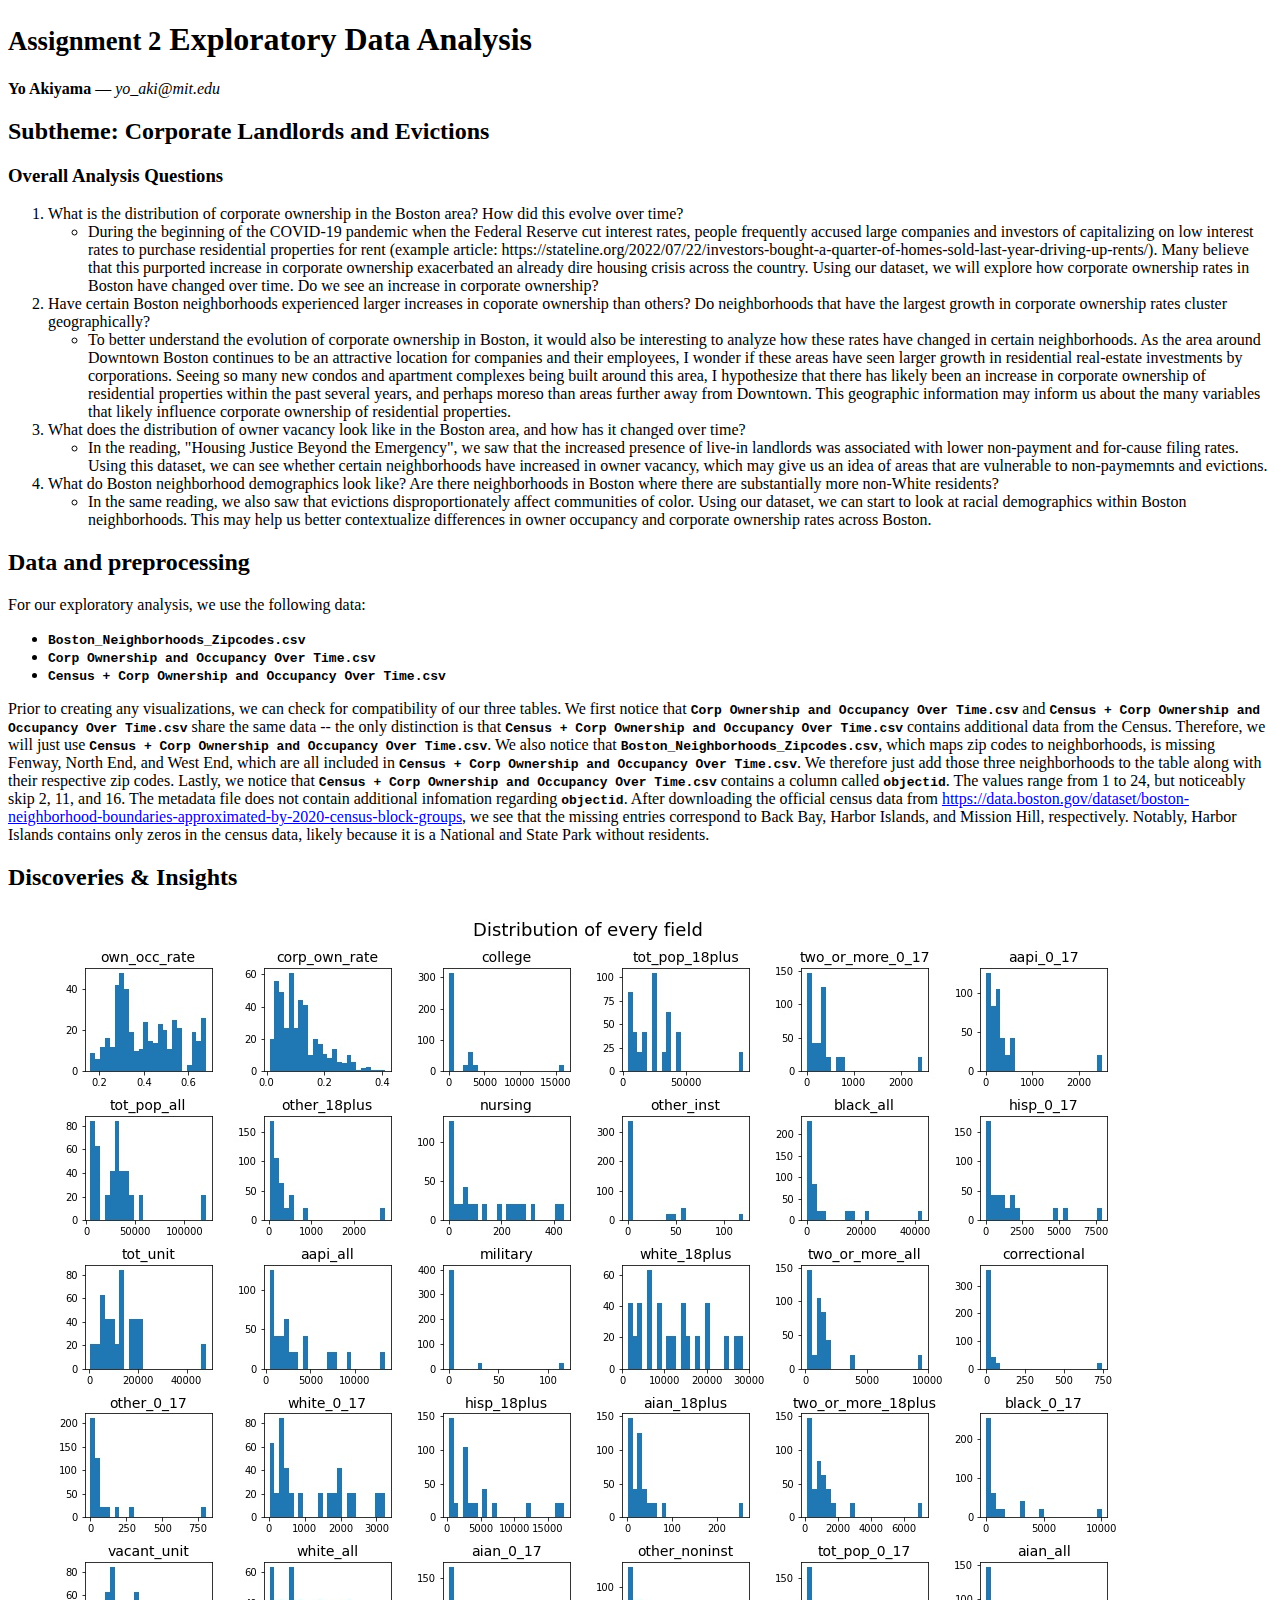
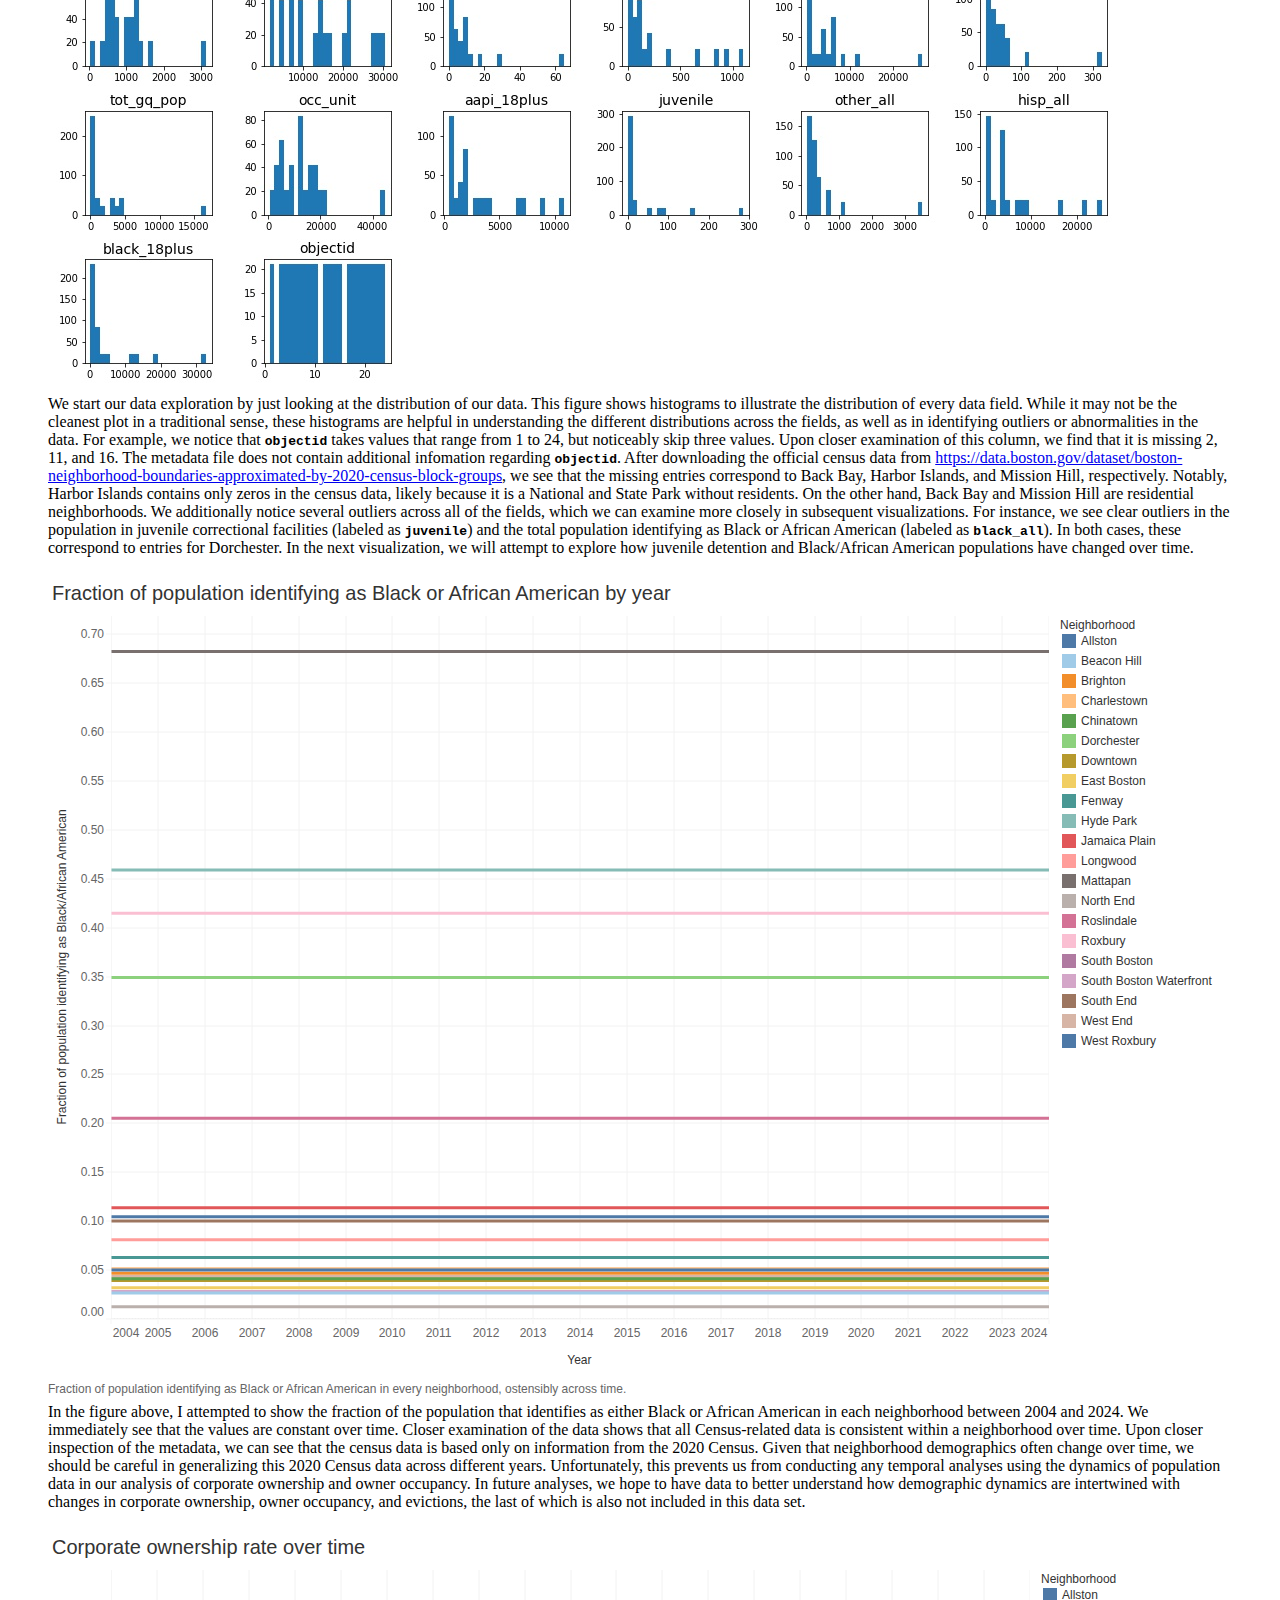
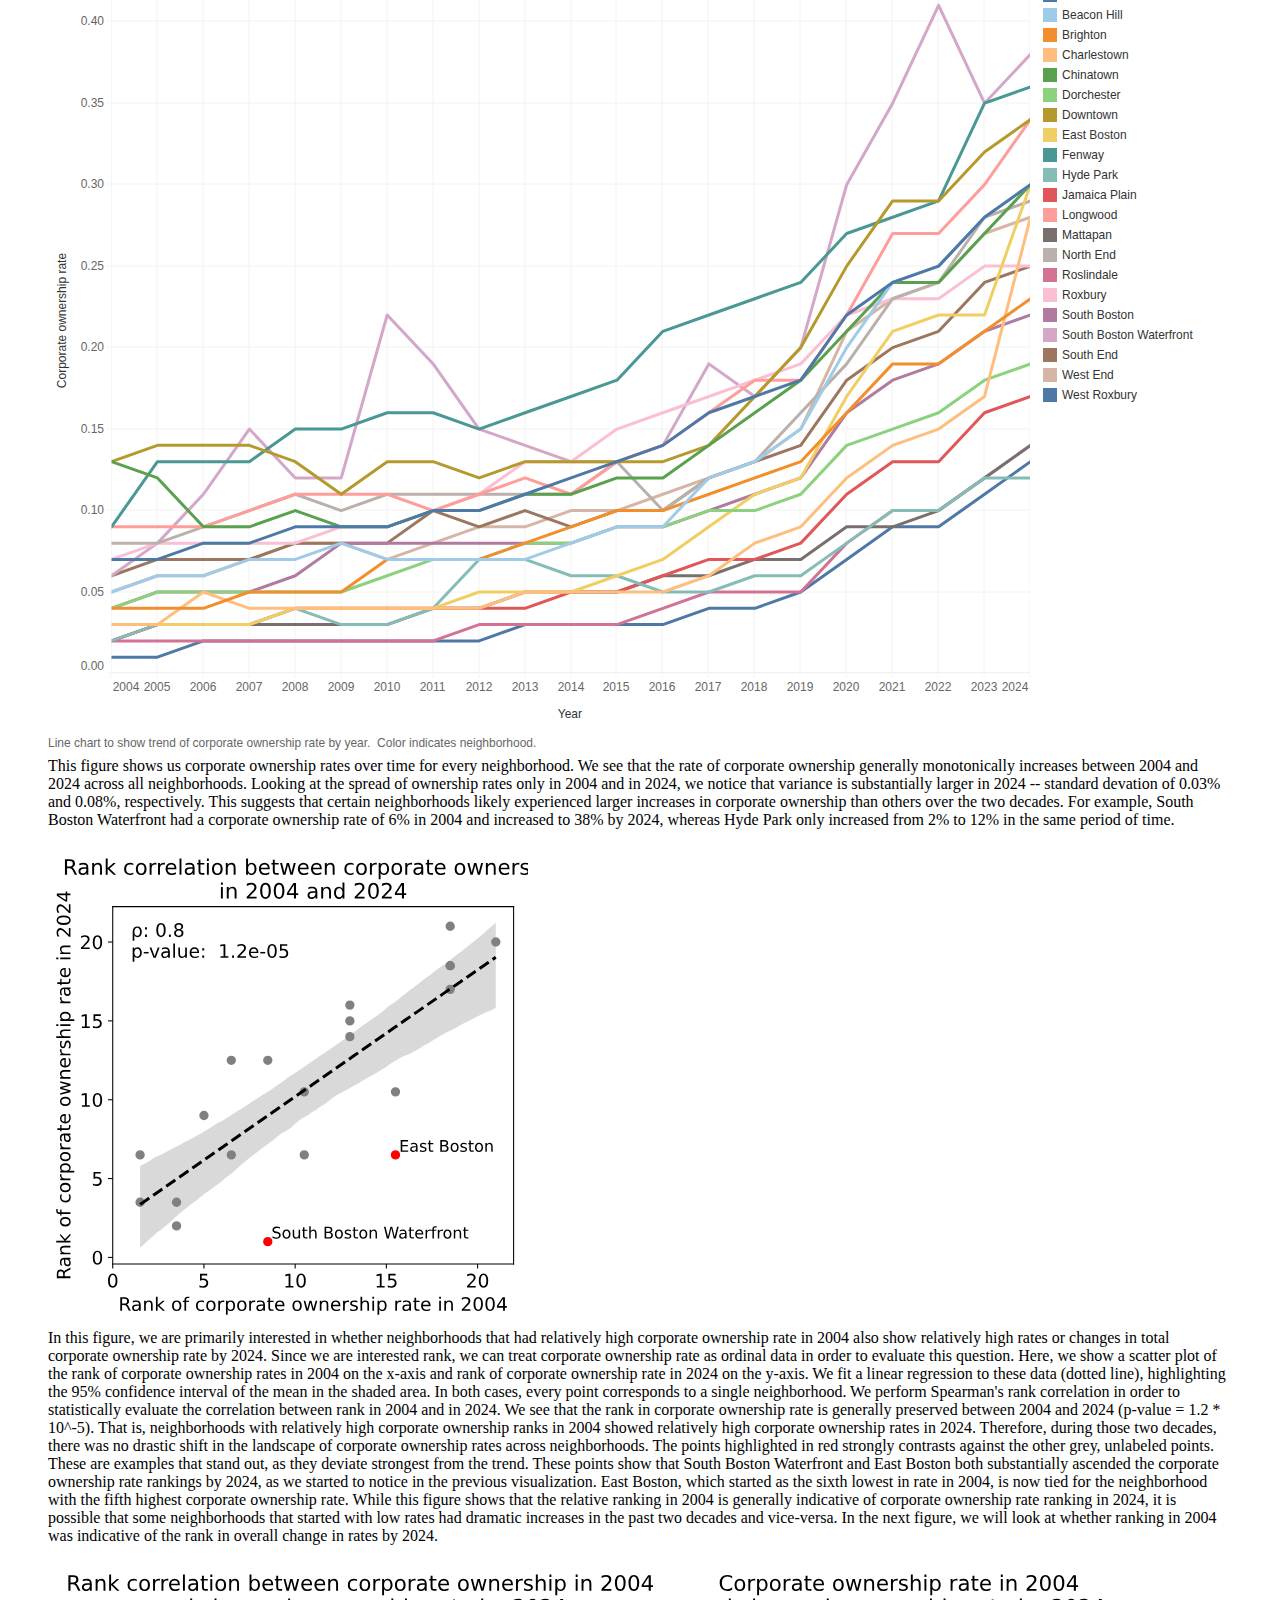
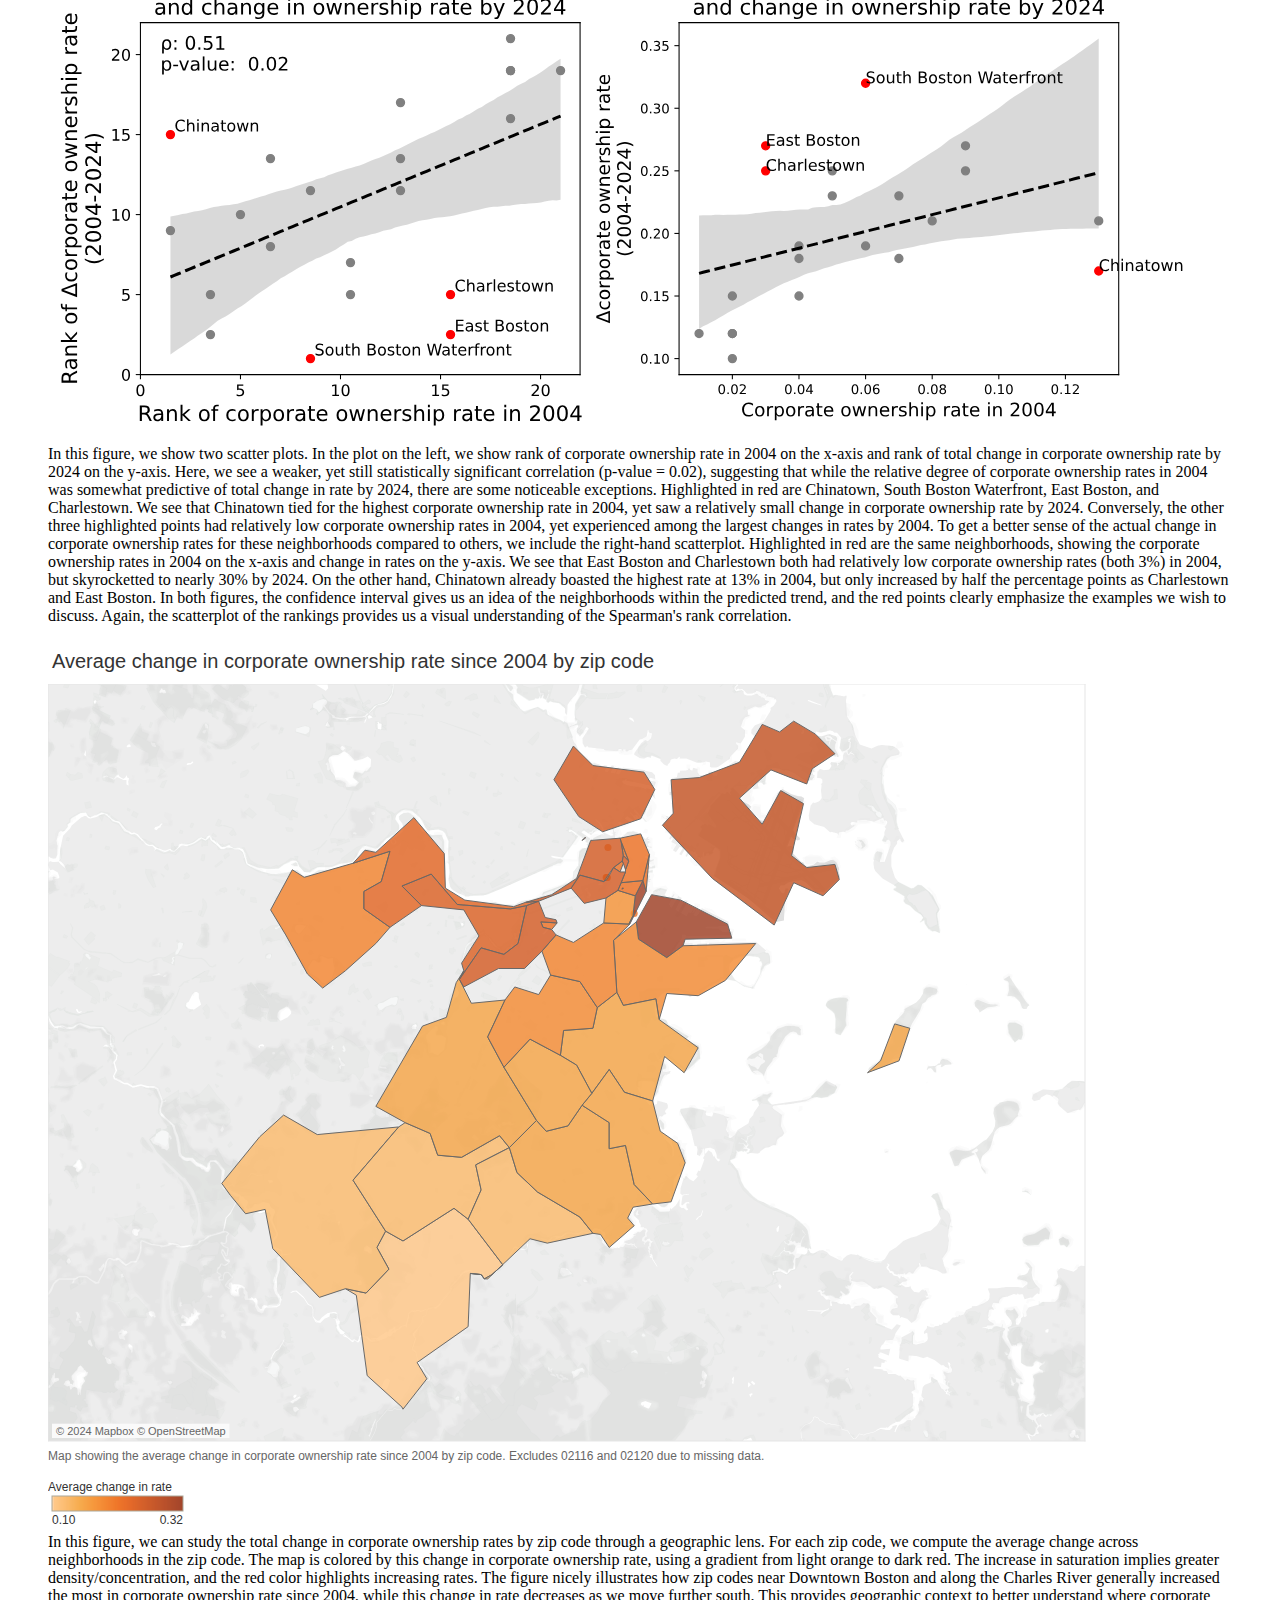
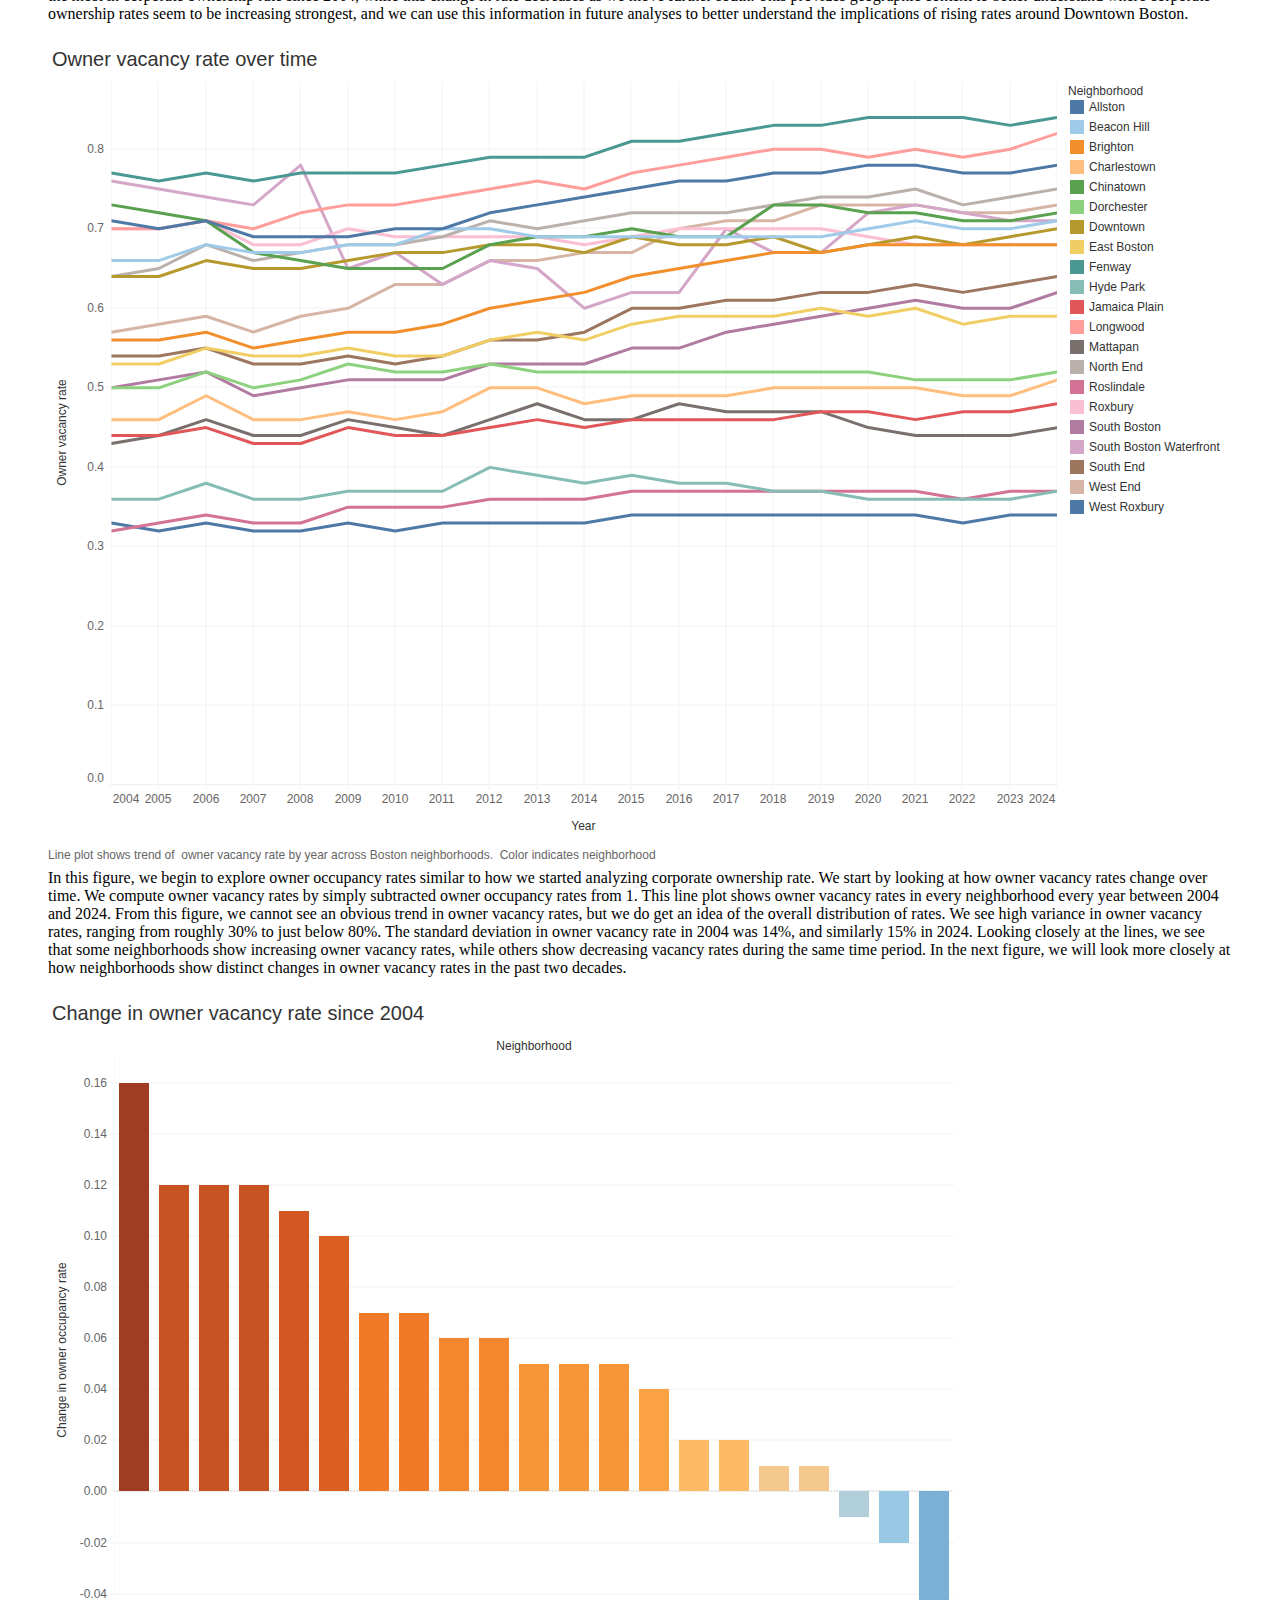
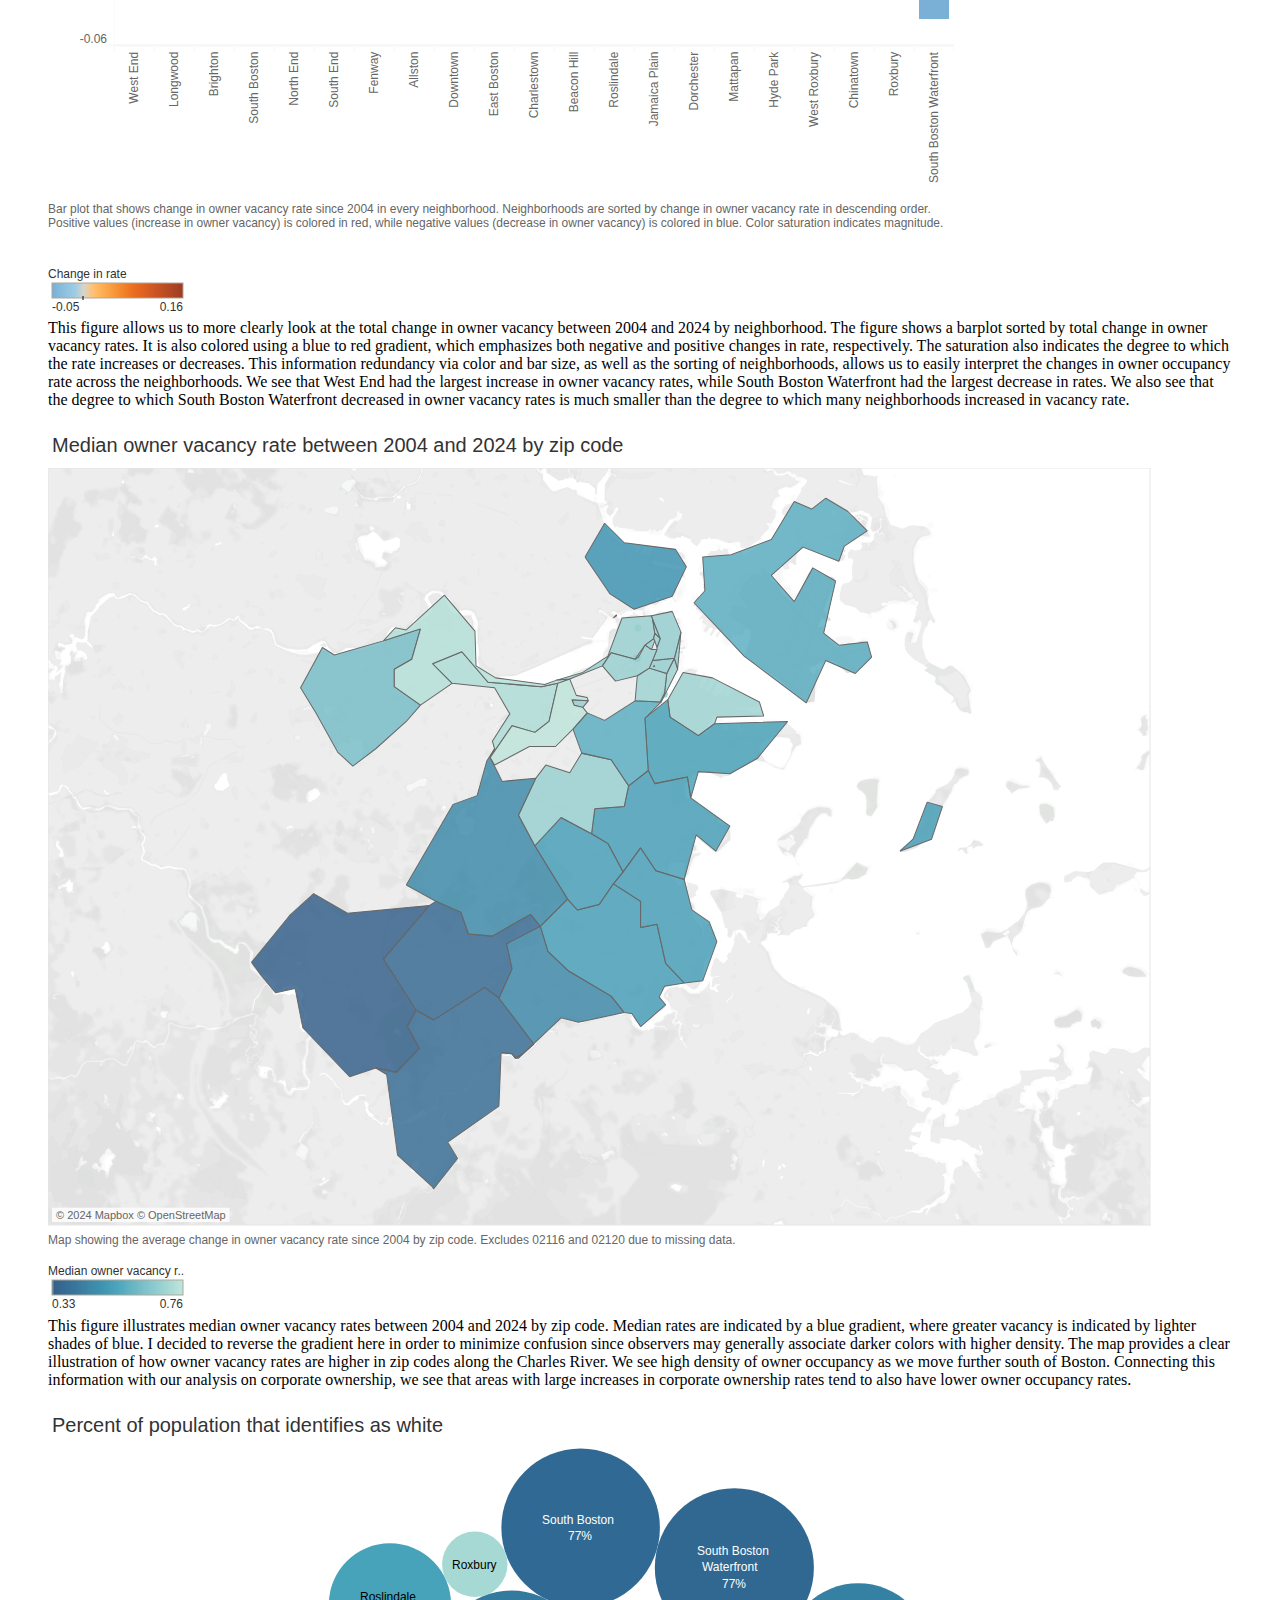
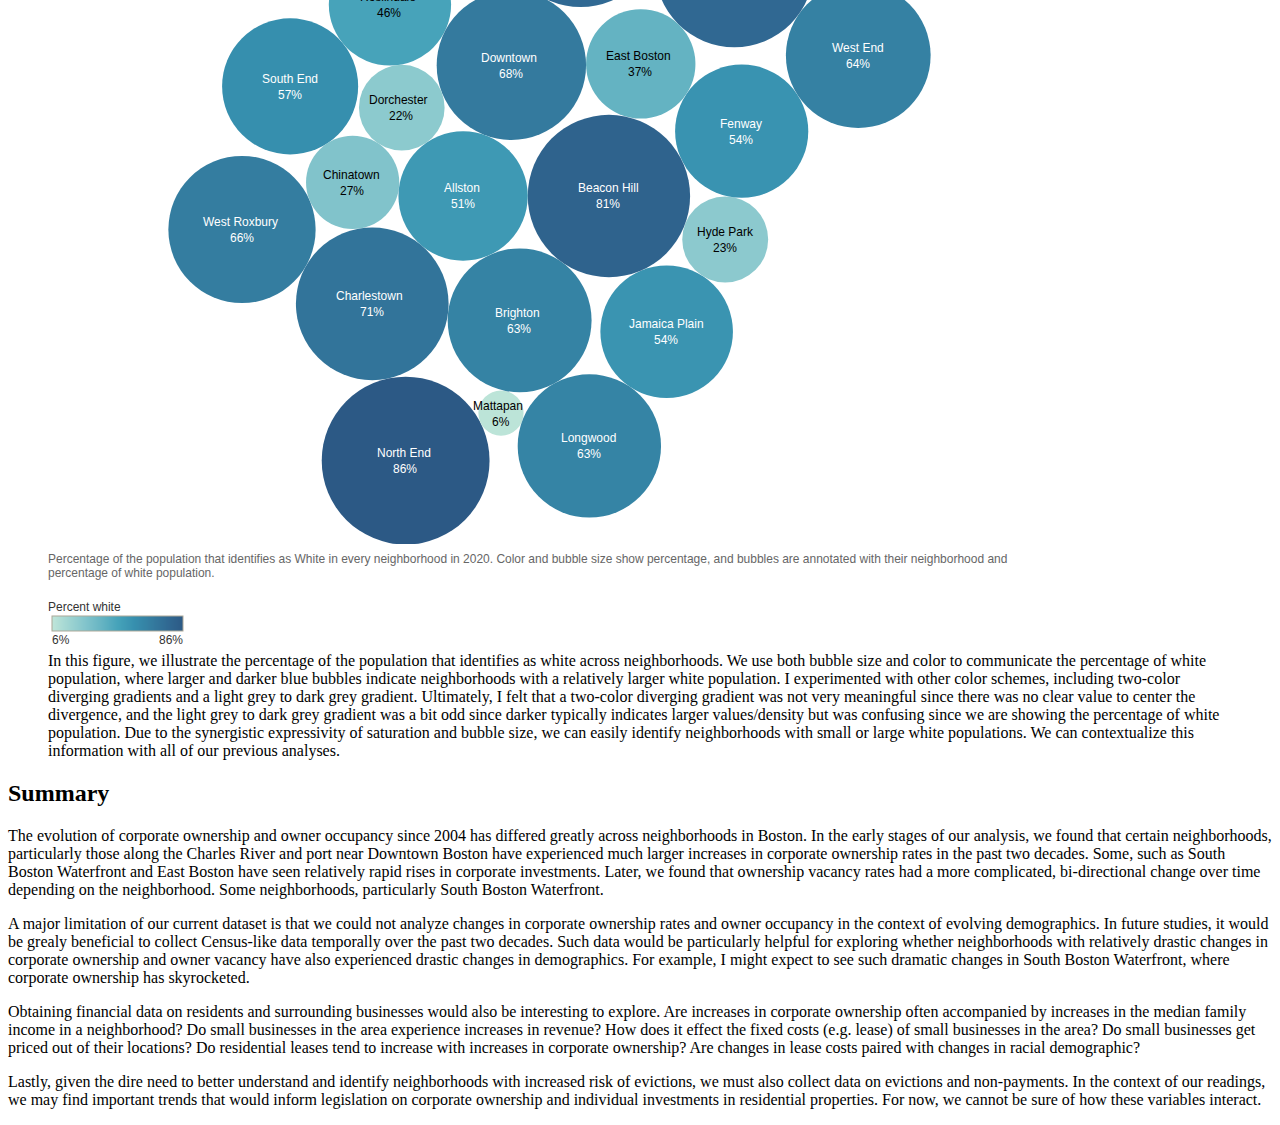
<file: projects/A2/report.html>
<!DOCTYPE HTML>
<html lang="en">
<head>
	<title>Vis & Society Assignment 2</title>
	<link rel="stylesheet" href="https://vis-society.github.io/assignments/report.css" />
</head>

<body>
	<header>
		<h1>
			<small>Assignment 2</small>
			Exploratory Data Analysis
		</h1>

		<p>
			<strong>Yo Akiyama</strong> — <em>yo_aki@mit.edu</em>
		</p>
	</header>

	<main>
		<section>
			<h2>Subtheme: Corporate Landlords and Evictions</h2>

			<h3>Overall Analysis Questions</h3>
			<ol>
				<li>What is the distribution of corporate ownership in the Boston area? How did this evolve over time?</li>
					<ul> 
						<li> During the beginning of the COVID-19 pandemic when the Federal Reserve cut interest rates,
							people frequently accused large companies and investors of capitalizing on low interest rates to purchase
							residential properties for rent 
							(example article: https://stateline.org/2022/07/22/investors-bought-a-quarter-of-homes-sold-last-year-driving-up-rents/).
							Many believe that this purported increase in corporate ownership exacerbated 
							an already dire housing crisis across the country. Using our dataset, we will explore how corporate ownership rates in 
							Boston have changed over time. Do we see an increase in corporate ownership? </li>
					</ul>
				<li>Have certain Boston neighborhoods experienced larger increases in coporate ownership than others? Do neighborhoods that have 
					the largest growth in corporate ownership rates cluster geographically?</li>
					<ul> 
						<li> To better understand the evolution of corporate ownership in Boston, it would also be interesting to analyze how 
							these rates have changed in certain neighborhoods. As the area around Downtown Boston continues to be an attractive 
							location for companies and their employees, I wonder if these areas have seen larger growth in residential real-estate 
							investments by corporations. Seeing so many new condos and apartment complexes being built around this area, I hypothesize 
							that there has likely been an increase in corporate ownership of residential properties within the past several years, and 
							perhaps moreso than areas further away from Downtown. This geographic information may inform us about the 
							many variables that likely influence corporate ownership of residential properties.</li>
					</ul>

				<li>What does the distribution of owner vacancy look like in the Boston area, and how has it changed over time?</li>
					<ul>
						<li> 
							In the reading, "Housing Justice Beyond the Emergency", we saw that the increased presence of live-in landlords was 
							associated with lower non-payment and for-cause filing rates. Using this dataset, we can see whether certain neighborhoods 
							have increased in owner vacancy, which may give us an idea of areas that are vulnerable to non-paymemnts and evictions.</li>
					</ul>
				<li>What do Boston neighborhood demographics look like? Are there neighborhoods in Boston where there are substantially more 
					non-White residents?</li>
					<ul>
						<li>
							In the same reading, we also saw that evictions disproportionately affect communities of color. Using our dataset, we 
							can start to look at racial demographics within Boston neighborhoods. This may help us better contextualize differences 
							in owner occupancy and corporate ownership rates across Boston.
						</li>
					</ul>
			</ol>
		</section>

		<section>
			<h2>Data and preprocessing</h2>
			For our exploratory analysis, we use the following data:
			<ul>
				<li><strong><code>Boston_Neighborhoods_Zipcodes.csv</code></strong></li>
				<li><strong><code>Corp Ownership and Occupancy Over Time.csv</code></strong></li>
				<li><strong><code>Census + Corp Ownership and Occupancy Over Time.csv</code></strong></li>
			</ul>

			Prior to creating any visualizations, we can check for compatibility of our three tables. We first notice that 
			<strong><code>Corp Ownership and Occupancy Over Time.csv</code></strong> and <strong><code>Census + Corp Ownership and Occupancy Over Time.csv</code></strong>
			share the same data -- the only distinction is that <strong><code>Census + Corp Ownership and Occupancy Over Time.csv</code></strong> contains
			additional data from the Census. Therefore, we will just use <strong><code>Census + Corp Ownership and Occupancy Over Time.csv</code></strong>.

			We also notice that <strong><code>Boston_Neighborhoods_Zipcodes.csv</code></strong>, which maps zip codes to neighborhoods, is missing 
			Fenway, North End, and West End, which are all included in <strong><code>Census + Corp Ownership and Occupancy Over Time.csv</code></strong>. 
			We therefore just add those three neighborhoods to the table along with their respective zip codes.

			Lastly, we notice that <strong><code>Census + Corp Ownership and Occupancy Over Time.csv</code></strong> contains a column called 
			<strong><code>objectid</code></strong>. The values range from 1 to 24, but noticeably skip 2, 11, and 16. The metadata file does not 
			contain additional infomation regarding <strong><code>objectid</code></strong>. After downloading the official census data from 
			<a href="url">https://data.boston.gov/dataset/boston-neighborhood-boundaries-approximated-by-2020-census-block-groups</a>, we see that 
			the missing entries correspond to Back Bay, Harbor Islands, and Mission Hill, respectively. Notably, 
			Harbor Islands contains only zeros in the census data, likely because it is a National and State Park without residents. 

		</section>

		<section>
			<h2>Discoveries & Insights</h2>

			<figure>
				<img src="images/field_distributions.jpeg" alt="" />
				<figcaption>
				We start our data exploration by just looking at the distribution of our data. 
				This figure shows histograms to illustrate the distribution of every data field. While it may not be the cleanest plot in
				a traditional sense, these histograms are helpful in understanding the different distributions across the fields, as well as
				in identifying outliers or abnormalities in the data. For example, we notice that <strong><code>objectid</code></strong> takes values 
				that range from 1 to 24, but noticeably skip three values. Upon closer examination of this column, we find that it is missing 
				2, 11, and 16. The metadata file does not contain additional infomation regarding <strong><code>objectid</code></strong>.
				After downloading the official census data from 
				<a href="url">https://data.boston.gov/dataset/boston-neighborhood-boundaries-approximated-by-2020-census-block-groups</a>, we see that 
				the missing entries correspond to Back Bay, Harbor Islands, and Mission Hill, respectively. Notably, 
				Harbor Islands contains only zeros in the census data, likely because it is a National and State Park without residents. On the other hand,
				Back Bay and Mission Hill are residential neighborhoods. 

				We additionally notice several outliers across all of the fields, which we can examine more closely in subsequent visualizations. 
				For instance, we see clear outliers in the population in juvenile correctional facilities (labeled as <strong><code>juvenile</code></strong>)
				and the total population identifying as Black or African American (labeled as <strong><code>black_all</code></strong>). In both cases, these correspond 
				to entries for Dorchester. In the next visualization, we will attempt to explore how juvenile detention and Black/African American 
				populations have changed over time.
				</figcaption>
			</figure>

			<figure>
				<img src="images/frac_black_aa.svg" alt="" />
				<figcaption>
				In the figure above, I attempted to show the fraction of the population that identifies as either Black or African American 
				in each neighborhood between 2004 and 2024. We immediately see that the values are constant over time. Closer examination of the data shows that all
				Census-related data is consistent within a neighborhood over time. Upon closer inspection of the metadata, 
				we can see that the census data is based only on information from the 2020 Census. Given that neighborhood demographics often change 
				over time, we should be careful in generalizing this 2020 Census data across different years.  
				Unfortunately, this prevents us from conducting any temporal analyses using the dynamics
				of population data in our analysis of corporate ownership and owner occupancy. In future analyses, we hope to have data to better 
				understand how demographic dynamics are intertwined with changes in corporate ownership, owner occupancy, and evictions, the last of 
				which is also not included in this data set.
				</figcaption>
			</figure>

			<figure>
				<img src="images/corp_own_time.svg" alt="" />
				<figcaption>
				This figure shows us corporate ownership rates over time for every neighborhood. We see that the rate of corporate ownership 
				generally monotonically increases between 2004 and 2024 across all neighborhoods. Looking at the spread of ownership rates 
				only in 2004 and in 2024, we notice that variance is substantially larger in 2024 -- standard devation of 0.03% and 0.08%, respectively.
				This suggests that certain neighborhoods likely experienced larger increases in corporate ownership than others over the two decades. 
				For example, South Boston Waterfront had a corporate ownership rate of 6% in 2004 and increased to 38% by 2024, whereas Hyde Park 
				only increased from 2% to 12% in the same period of time. 
				</figcaption>
			</figure>

			<figure>
				<img src="images/corp_own_start_end_rank_correlation.svg" alt="" />
				<figcaption>
				In this figure, we are primarily interested in whether neighborhoods that had relatively high 
				corporate ownership rate in 2004 also show relatively high rates or changes in total corporate ownership rate by 2024. 
				Since we are interested rank, we can treat corporate ownership rate as ordinal data in order to evaluate this question. Here, 				
				we show a scatter plot of the rank of corporate ownership rates in 2004 on the x-axis 
				and rank of corporate ownership rate in 2024 on the y-axis. We fit a linear regression to these data (dotted line), 
				highlighting the 95% confidence interval of the mean in the shaded area. In both cases, every point corresponds to a single neighborhood. 
				We perform Spearman's rank correlation in order to statistically evaluate the correlation between rank in 2004 and in 2024. We see that 
				the rank in corporate ownership rate is generally preserved between 2004 and 2024 (p-value = 1.2 * 10^-5). That is, 
				neighborhoods with relatively high corporate ownership ranks in 2004 showed relatively high corporate ownership rates in 2024. Therefore, 
				during those two decades, there was no drastic shift in the landscape of corporate ownership rates across neighborhoods. The points 
				highlighted in red strongly contrasts against the other grey, unlabeled points. These are examples that stand out, as they deviate 
				strongest from the trend. These points show that South Boston Waterfront and East Boston both substantially ascended the corporate ownership 
				rate rankings by 2024, as we started to notice in the previous visualization. 
				East Boston, which started as the sixth lowest in rate in 2004, is now tied for the neighborhood with the fifth 
				highest corporate ownership rate. 

				While this figure shows that the relative ranking in 2004 is generally indicative of corporate ownership rate ranking in 2024, it is 
				possible that some neighborhoods that started with low rates had dramatic increases in the past two decades and vice-versa. In the next 
				figure, we will look at whether ranking in 2004 was indicative of the rank in overall change in rates by 2024.
				</figcaption>
			</figure>

			<figure>
				<img src="images/delta_corp_own_start_end_rank_correlation.svg" alt="" />
				<figcaption>
				In this figure, we show two scatter plots. In the plot on the left, we show rank of corporate ownership rate in 2004 on the x-axis 
				and rank of total change in corporate ownership rate by 2024 on the y-axis. Here, we see a weaker, yet still statistically significant 
				correlation (p-value = 0.02), suggesting that while the relative degree of corporate ownership rates in 2004 was somewhat predictive of 
				total change in rate by 2024, there are some noticeable exceptions. Highlighted in red are Chinatown, South Boston Waterfront, 
				East Boston, and Charlestown. We see that Chinatown tied for the highest corporate ownership rate in 2004, yet saw a relatively small change 
				in corporate ownership rate by 2024. Conversely, the other three highlighted points had relatively low corporate ownership rates in 2004, 
				yet experienced among the largest changes in rates by 2004. To get a better sense of the actual change in corporate ownership rates for 
				these neighborhoods compared to others, we include the right-hand scatterplot. Highlighted in red are the same neighborhoods, showing the 
				corporate ownership rates in 2004 on the x-axis and change in rates on the y-axis. We see that East Boston and Charlestown both 
				had relatively low corporate ownership rates (both 3%) in 2004, but skyrocketted to nearly 30% by 2024. On the other hand, Chinatown 
				already boasted the highest rate at 13% in 2004, but only increased by half the percentage points as Charlestown and East Boston. 
				In both figures, the confidence interval gives us an idea of the neighborhoods within the predicted trend, and the red points clearly 
				emphasize the examples we wish to discuss. Again, the scatterplot of the rankings provides us a visual understanding of the Spearman's 
				rank correlation. 
				</figcaption>
			</figure>

			<figure>
				<img src="images/total_delta_corp_time.svg" alt="" />
				<figcaption>
				In this figure, we can study the total change in corporate ownership rates by zip code through a geographic lens. For each zip code, 
				we compute the average change across neighborhoods in the zip code. The map is colored by this change in corporate ownership rate, 
				using a gradient from light orange to dark red. The increase in saturation implies greater density/concentration, and the red color 
				highlights increasing rates. The figure nicely illustrates how zip codes near Downtown Boston and along the Charles River generally 
				increased the most in corporate ownership rate since 2004, while this change in rate decreases as we move further south. This provides 
				geographic context to better understand where corporate ownership rates seem to be increasing strongest, and we can use this information 
				in future analyses to better understand the implications of rising rates around Downtown Boston.
				</figcaption>
			</figure>

			<figure>
				<img src="images/own_vac_time.svg" alt="" />
				<figcaption>
				In this figure, we begin to explore owner occupancy rates similar to how we started analyzing corporate ownership rate. We start by 
				looking at how owner vacancy rates change over time. We compute owner vacancy rates by simply subtracted owner occupancy rates from 1. 
				This line plot shows owner vacancy rates in every neighborhood every year between 2004 and 2024. From this figure, we cannot see an 
				obvious trend in owner vacancy rates, but we do get an idea of the overall distribution of rates. We see high variance in owner vacancy 
				rates, ranging from roughly 30% to just below 80%. The standard deviation in owner vacancy rate in 2004 was 14%, and similarly 15% in 2024. 
				Looking closely at the lines, we see that some neighborhoods show increasing owner vacancy rates, while others show decreasing vacancy rates 
				during the same time period. In the next figure, we will look more closely at how neighborhoods show distinct changes in owner vacancy rates 
				in the past two decades. 
				</figcaption>
			</figure>

			<figure>
				<img src="images/total_delta_own_vac.svg" alt="" />
				<figcaption>
				This figure allows us to more clearly look at the total change in owner vacancy between 2004 and 2024 by neighborhood. The figure shows 
				a barplot sorted by total change in owner vacancy rates. It is also colored using a blue to red gradient, which emphasizes both negative 
				and positive changes in rate, respectively. The saturation also indicates the degree to which the rate increases or decreases. This 
				information redundancy via color and bar size, as well as the sorting of neighborhoods, allows us to easily interpret the changes in owner occupancy rate across the neighborhoods. We see that 
				West End had the largest increase in owner vacancy rates, while South Boston Waterfront had the largest decrease in rates. We also 
				see that the degree to which South Boston Waterfront decreased in owner vacancy rates is much smaller than the degree to which many 
				neighborhoods increased in vacancy rate.
				</figcaption>
			</figure>

			<figure>
				<img src="images/med_owner_vacancy_zip.svg" alt="" />
				<figcaption>
				This figure illustrates median owner vacancy rates between 2004 and 2024 by zip code. Median rates are indicated by a blue gradient, 
				where greater vacancy is indicated by lighter shades of blue. I decided to reverse the gradient here in order to minimize confusion 
				since observers may generally associate darker colors with higher density. The map provides a clear illustration of how owner vacancy 
				rates are higher in zip codes along the Charles River. We see high density of owner occupancy as we move further south of Boston. 
				Connecting this information with our analysis on corporate ownership, we see that areas with large increases in corporate ownership rates 
				tend to also have lower owner occupancy rates.
				</figcaption>
			</figure>

			<figure>
				<img src="images/pop_white.svg" alt="" />
				<figcaption>
				In this figure, we illustrate the percentage of the population that identifies as white across neighborhoods. 
				We use both bubble size and color to communicate the percentage of white population, where larger and darker blue bubbles indicate 
				neighborhoods with a relatively larger white population. I experimented with other color schemes, including two-color diverging 
				gradients and a light grey to dark grey gradient. Ultimately, I felt that a two-color diverging gradient was not very meaningful 
				since there was no clear value to center the divergence, and the light grey to dark grey gradient was a bit odd since darker typically 
				indicates larger values/density but was confusing since we are showing the percentage of white population. Due to the synergistic 
				expressivity of saturation and bubble size, we can easily identify neighborhoods with small or large white populations. We can 
				contextualize this information with all of our previous analyses.
				</figcaption>
			</figure>

		</section>

		<section>
			<h2>Summary</h2>

			<p>The evolution of corporate ownership and owner occupancy since 2004 has differed greatly across neighborhoods in Boston. In the 
				early stages of our analysis, we found that certain neighborhoods, particularly those along the Charles River and port near 
				Downtown Boston have experienced much larger increases in corporate ownership rates in the past two decades. Some, such as 
				South Boston Waterfront and East Boston have seen relatively rapid rises in corporate investments. Later, we found that ownership 
				vacancy rates had a more complicated, bi-directional change over time depending on the neighborhood. Some neighborhoods, particularly 
				South Boston Waterfront. 
			</p>
			<p>
				A major limitation of our current dataset is that we could not analyze changes in corporate ownership rates and owner occupancy in the context 
				of evolving demographics. In future studies, it would be grealy beneficial to collect Census-like data temporally over the past two decades. Such 
				data would be particularly helpful for exploring whether neighborhoods with relatively drastic changes in corporate ownership and owner vacancy 
				have also experienced drastic changes in demographics. For example, I might expect to see such dramatic changes in South Boston Waterfront, 
				where corporate ownership has skyrocketed. 
			</p>
			<p>
				Obtaining financial data on residents and surrounding businesses would also be interesting to explore. Are increases in corporate ownership 
				often accompanied by increases in the median family income in a neighborhood? Do small businesses in the area experience increases in revenue? 
				How does it effect the fixed costs (e.g. lease) of small businesses in the area? Do small businesses get priced out of their locations? Do 
				residential leases tend to increase with increases in corporate ownership? Are changes in lease costs paired with changes in racial demographic?
			</p>
			<p>	
				Lastly, given the dire need to better understand and identify neighborhoods with increased risk of evictions, we must also collect 
				data on evictions and non-payments. In the context of our readings, we may find important trends that would inform legislation on 
				corporate ownership and individual investments in residential properties. For now, we cannot be sure of how these variables interact.
			</p>
		</section>
	</main>
</body>
</html>
</file>
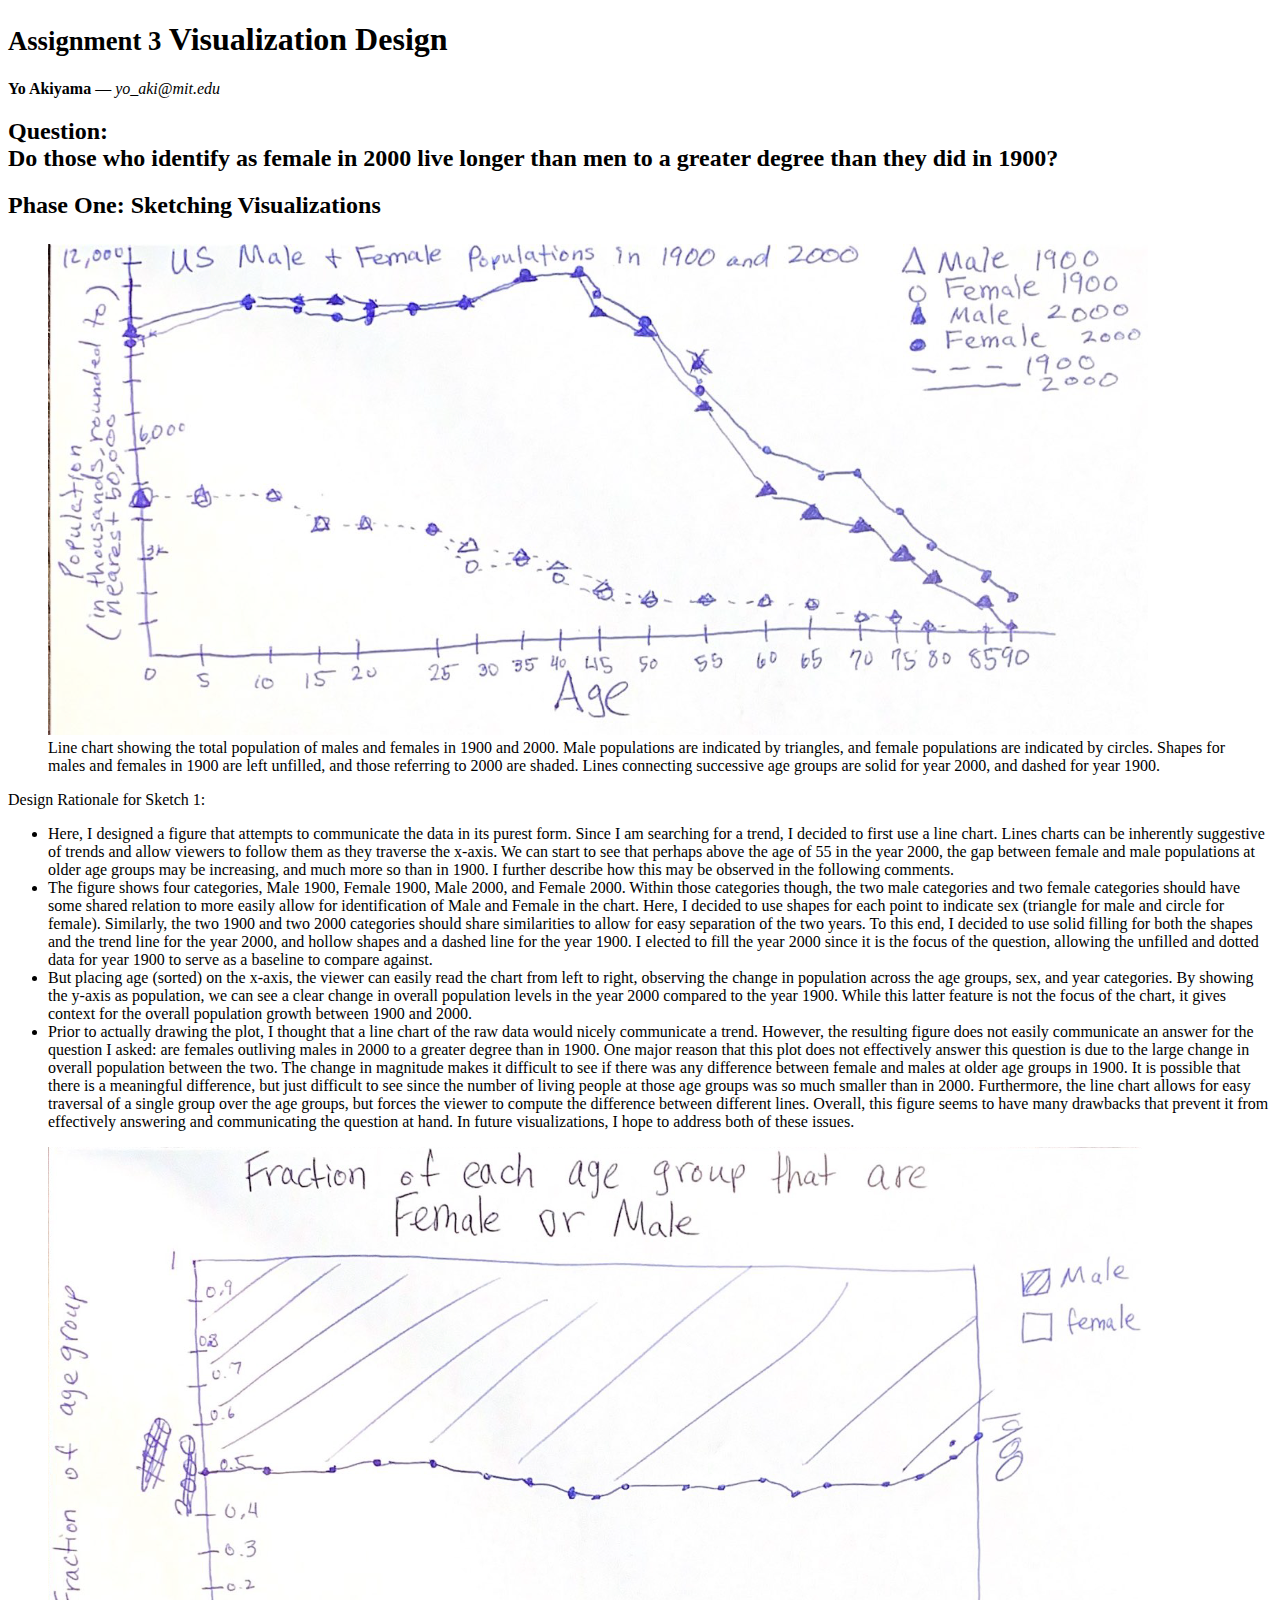
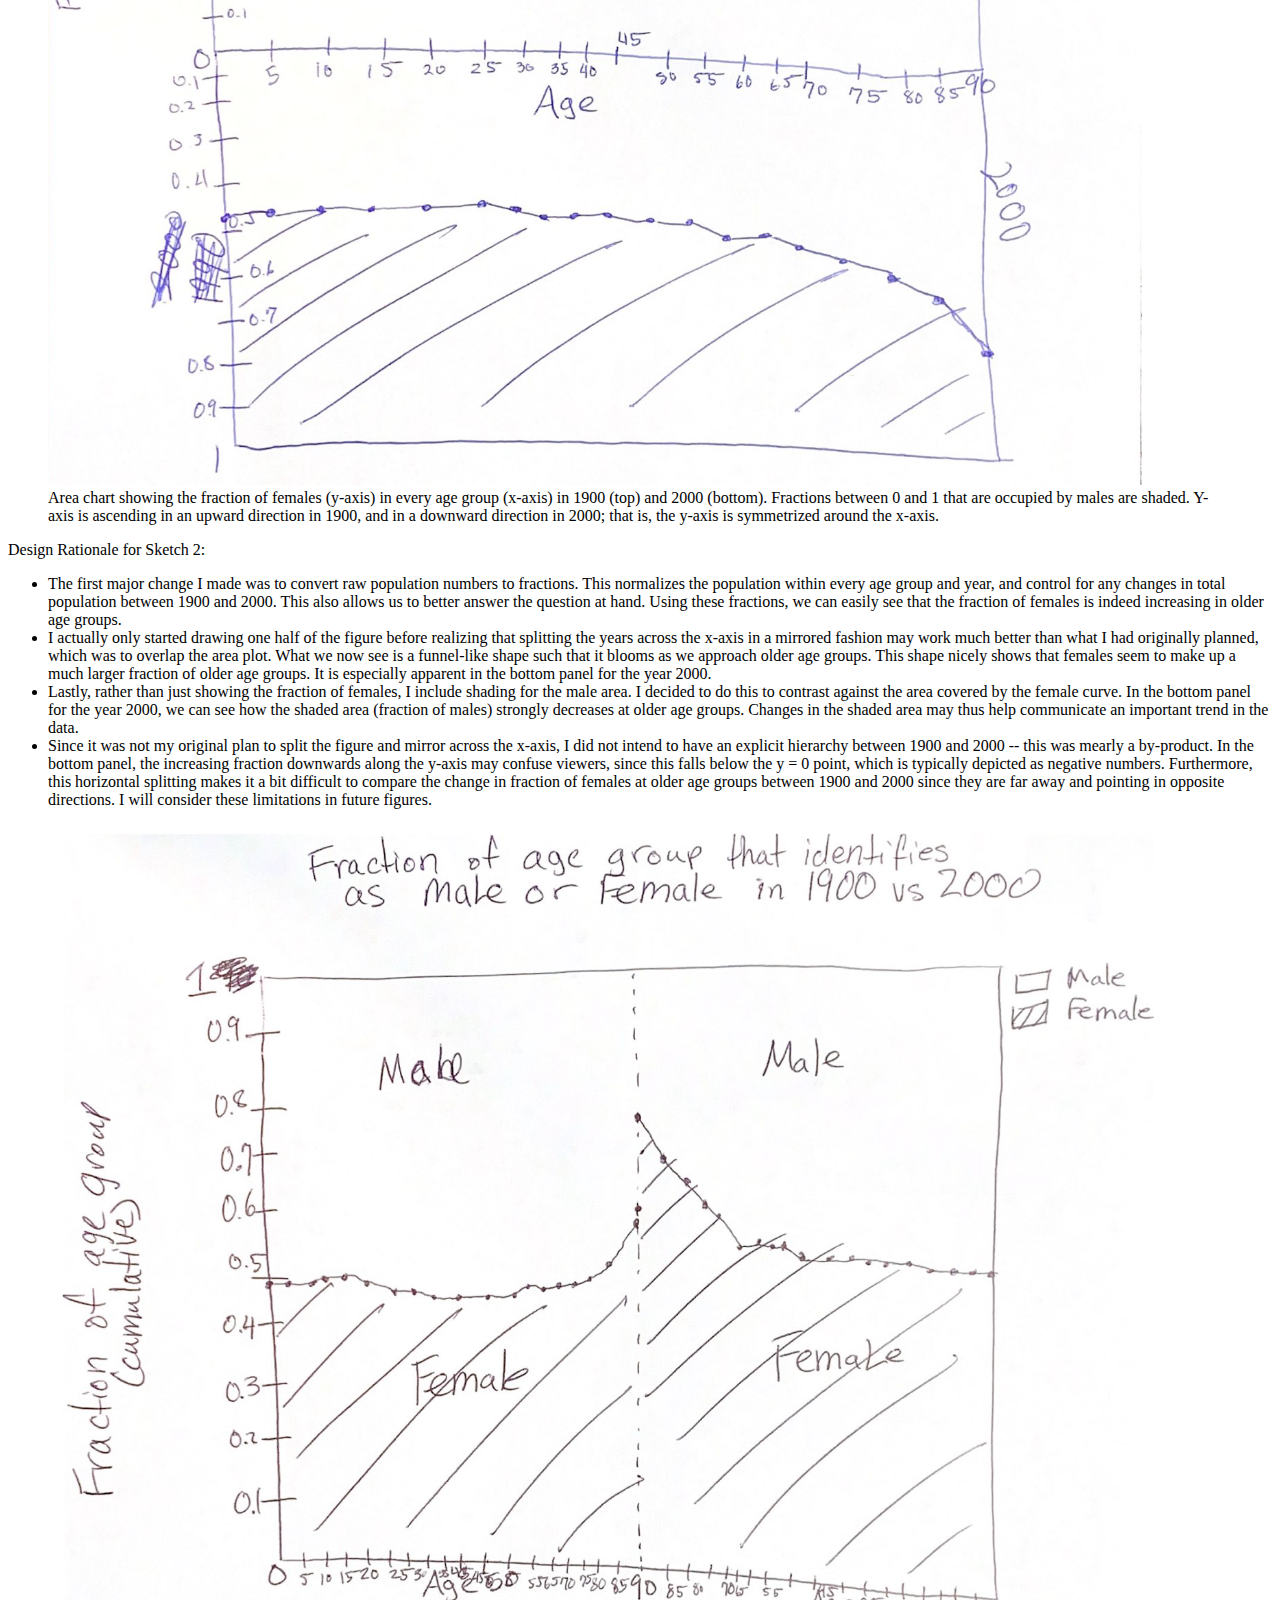
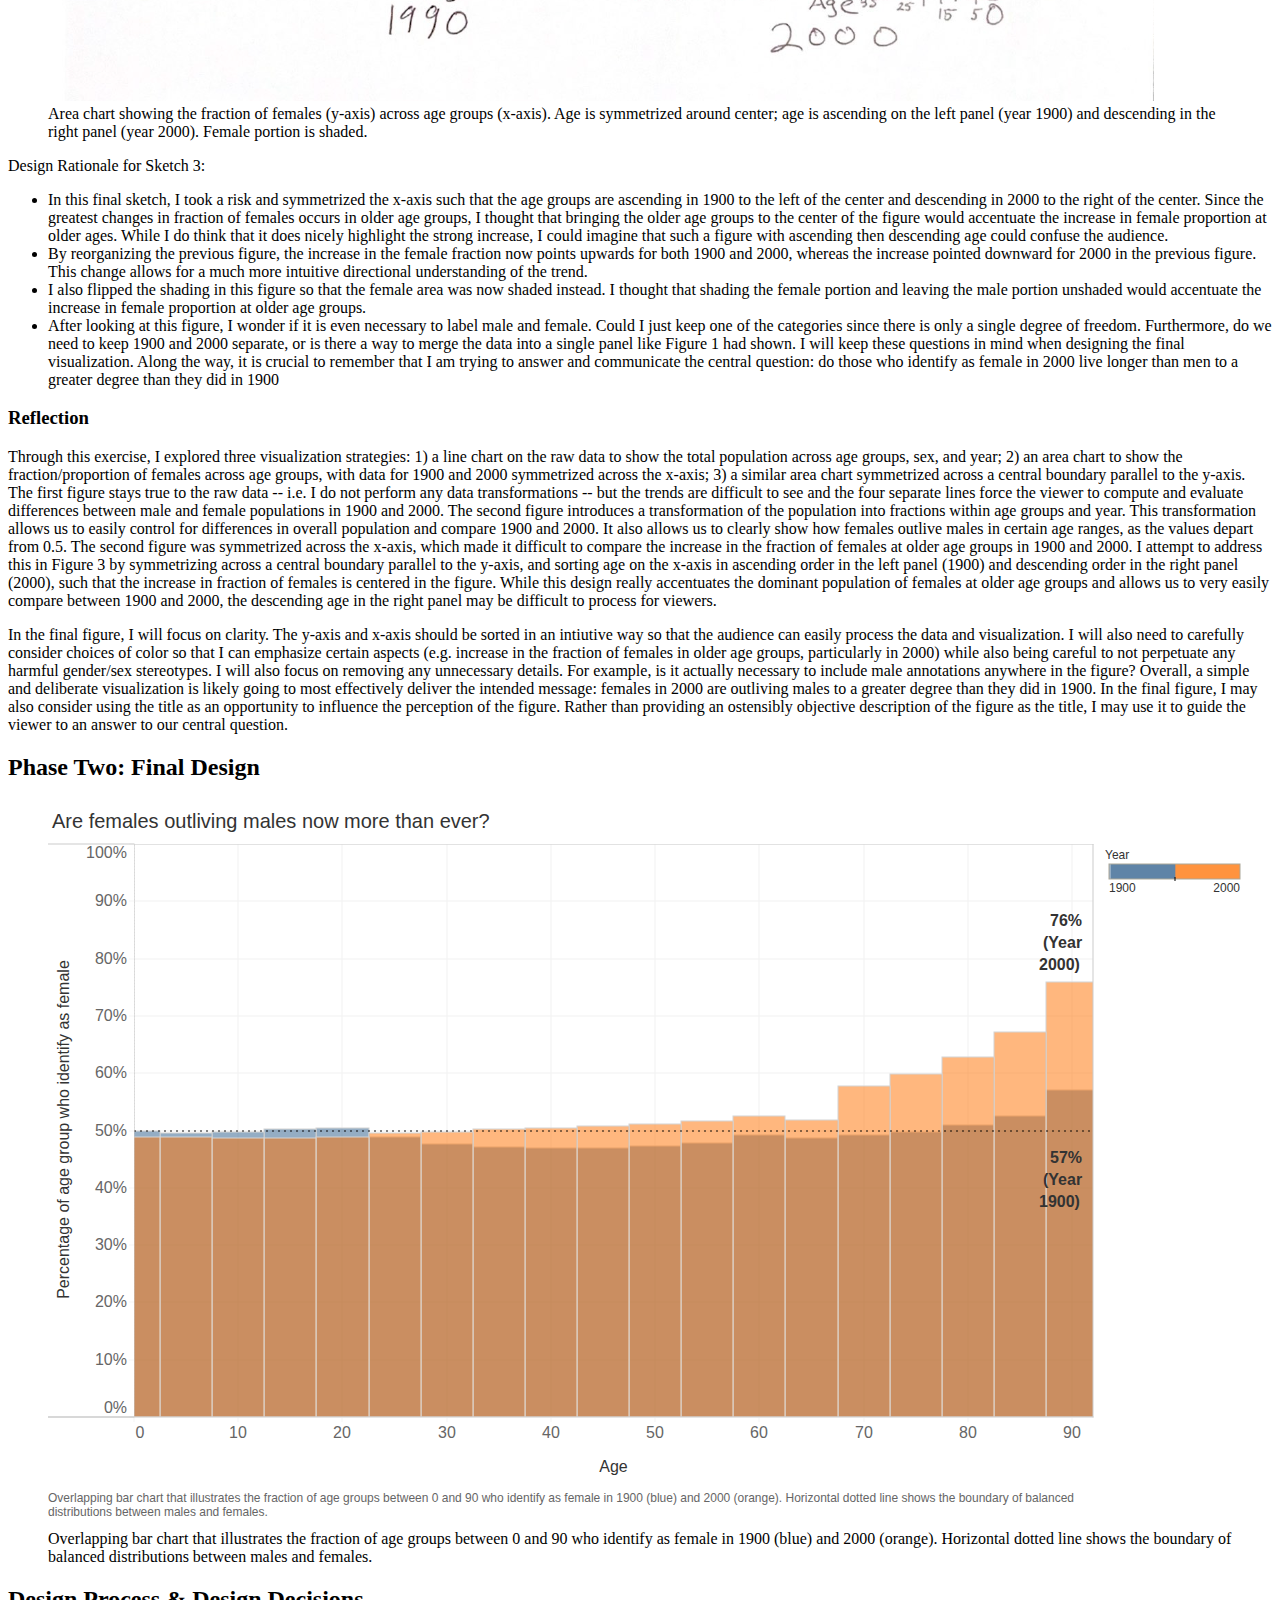
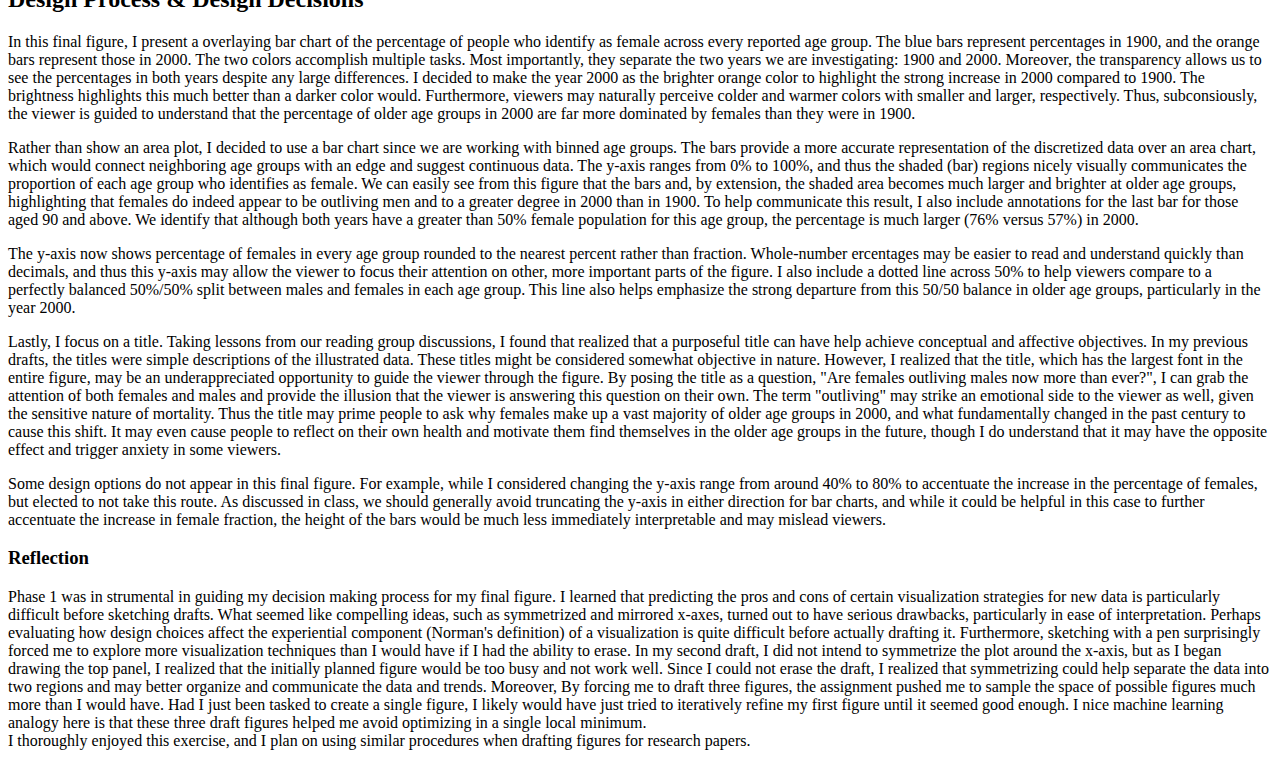
<file: projects/A3/A3_report.html>
<!DOCTYPE HTML>
<html lang="en">
<head>
	<title>Vis & Society Assignment 3</title>
	<link rel="stylesheet" href="https://vis-society.github.io/assignments/report.css" />
</head>

<body>
	<header>
		<h1>
			<small>Assignment 3</small>
			Visualization Design
		</h1>

		<p>
			<strong>Yo Akiyama</strong> — <em>yo_aki@mit.edu</em>
		</p>
	</header>

	<main>
		<section>
			<h2> Question:
				<br>
				Do those who identify as female in 2000 live longer than men to a greater degree than they did in 1900?</h2>

			<h2>Phase One: Sketching Visualizations</h2>

      <figure>
				<img src="images/trial_fig_1.png" alt="" />
				<figcaption>
					Line chart showing the total population of males and females in 1900 and 2000. Male populations are indicated by triangles, and 
					female populations are indicated by circles. Shapes for males and females in 1900 are left unfilled, 
					and those referring to 2000 are shaded. Lines connecting successive age groups are solid for year 2000, and dashed for year 1900.
				</figcaption>
			</figure>

			<p>
				Design Rationale for Sketch 1:
			</p>

			<ul>
				<li>Here, I designed a figure that attempts to communicate the data in its purest form. Since I am searching for a trend, I decided 
					to first use a line chart. Lines charts can be inherently suggestive of trends and allow viewers to follow them as they traverse 
					the x-axis. We can start to see that perhaps above the age of 55 in the year 2000, the gap between female and male populations at 
					older age groups may be increasing, and much more so than in 1900. I further describe how this may be observed in the following 
					comments.</li>
				<li>The figure shows four categories, Male 1900, Female 1900, Male 2000, and Female 2000. Within those categories though, the two male categories 
					and two female categories should have some shared relation to more easily allow for identification of Male and Female in the chart. 
					Here, I decided to use shapes for each point to indicate sex (triangle for male and circle for female). Similarly, the two 1900 
					and two 2000 categories should share similarities to allow for easy separation of the two years. To this end, I decided to use 
					solid filling for both the shapes and the trend line for the year 2000, and hollow shapes and a dashed line for the year 1900. 
					I elected to fill the year 2000 since it is the focus of the question, allowing the unfilled and dotted data for year 1900 to serve 
					as a baseline to compare against.</li>
				<li>But placing age (sorted) on the x-axis, the viewer can easily read the chart from left to right, observing the change in population 
					across the age groups, sex, and year categories. By showing the y-axis as population, we can see a clear change in overall population 
					levels in the year 2000 compared to the year 1900. While this latter feature is not the focus of the chart, it gives context for 
					the overall population growth between 1900 and 2000.</li>
				<li>Prior to actually drawing the plot, I thought that a line chart of the raw data would nicely communicate a trend. However, 
					the resulting figure does not easily communicate an answer for the question I asked: are females outliving males in 2000 
					to a greater degree than in 1900. One major reason that this plot does not effectively answer this question is due to the large 
					change in overall population between the two. The change in magnitude makes it difficult to see if there was any difference between 
					female and males at older age groups in 1900. It is possible that there is a meaningful difference, but just difficult to see 
					since the number of living people at those age groups was so much smaller than in 2000. Furthermore, the line chart allows for easy 
					traversal of a single group over the age groups, but forces the viewer to compute the difference between different lines. 
					Overall, this figure seems to have many drawbacks that prevent it from effectively answering and communicating the question at hand. 
					In future visualizations, I hope to address both of these issues.</li>
			</ul>

      <figure>
				<img src="images/trial_fig_2.png" alt="" />
				<figcaption>
					Area chart showing the fraction of females (y-axis) in every age group (x-axis) in 1900 (top) and 2000 (bottom). Fractions between 0 and 1 
					that are occupied by males are shaded. Y-axis is ascending in an upward direction in 1900, and in a downward direction in 2000; that is, 
					the y-axis is symmetrized around the x-axis. 
				</figcaption>
			</figure>

			<p>
				Design Rationale for Sketch 2:
			</p>

			<ul>
				<li>The first major change I made was to convert raw population numbers to fractions. This normalizes the population within every 
					age group and year, and control for any changes in total population between 1900 and 2000. This also allows us to better answer 
					the question at hand. Using these fractions, we can easily see that the fraction of females is indeed increasing in older age groups.</li>
				<li>I actually only started drawing one half of the figure before realizing that splitting the years across the x-axis in a mirrored 
					fashion may work much better than what I had originally planned, which was to overlap the area plot. What we now see is a funnel-like shape 
					such that it blooms as we approach older age groups. This shape nicely shows that females seem to make up a much larger fraction of older age 
					groups. It is especially apparent in the bottom panel for the year 2000.</li>
				<li>Lastly, rather than just showing the fraction of females, I include shading for the male area. I decided to do this to contrast against 
					the area covered by the female curve. In the bottom panel for the year 2000, we can see how the shaded area (fraction of males) 
					strongly decreases at older age groups. Changes in the shaded area may thus help communicate an important trend in the data.</li>
				<li>Since it was not my original plan to split the figure and mirror across the x-axis, I did not intend to have an explicit hierarchy 
					between 1900 and 2000 -- this was mearly a by-product. In the bottom panel, the increasing fraction downwards along the y-axis 
					may confuse viewers, since this falls below the y = 0 point, which is typically depicted as negative numbers. Furthermore, 
					this horizontal splitting makes it a bit difficult to compare the change in 
					fraction of females at older age groups between 1900 and 2000 since they are far away and pointing in opposite directions. I 
					will consider these limitations in future figures.</li>
			</ul>

      <figure>
				<img src="images/trial_fig_3.png" alt="" />
				<figcaption>
					Area chart showing the fraction of females (y-axis) across age groups (x-axis). Age is symmetrized around center; age is ascending 
					on the left panel (year 1900) and descending in the right panel (year 2000). Female portion is shaded.
				</figcaption>
			</figure>

			<p>
				Design Rationale for Sketch 3:
			</p>

			<ul>
				<li>In this final sketch, I took a risk and symmetrized the x-axis such that the age groups are ascending in 1900 to the left of the center 
					and descending in 2000 to the right of the center. Since the greatest changes in fraction of females occurs in older age groups, I 
					thought that bringing the older age groups to the center of the figure would accentuate the increase in female proportion at 
					older ages. While I do think that it does nicely highlight the strong increase, I could imagine that such a figure with ascending 
					then descending age could confuse the audience. </li>
				<li>By reorganizing the previous figure, the increase in the female fraction now points upwards for both 1900 and 2000, whereas the 
					increase pointed downward for 2000 in the previous figure. This change allows for a much more intuitive directional understanding
					of the trend.</li>
				<li>I also flipped the shading in this figure so that the female area was now shaded instead. I thought that shading the female portion 
					and leaving the male portion unshaded would accentuate the increase in female proportion at older age groups.</li>
				<li>After looking at this figure, I wonder if it is even necessary to label male and female. Could I just keep one of the 
					categories since there is only a single degree of freedom. Furthermore, do we need to keep 1900 and 2000 separate, or is 
					there a way to merge the data into a single panel like Figure 1 had shown. I will keep these questions in mind when designing 
					the final visualization. Along the way, it is crucial to remember that I am trying to answer and communicate the central question: 
					do those who identify as female in 2000 live longer than men to a greater degree than they did in 1900 </li>
			</ul>

      <h3>Reflection</h3>

      <p>
        Through this exercise, I explored three visualization strategies: 1) a line chart on the raw data to show the total population across age groups, 
		sex, and year; 2) an area chart to show the fraction/proportion of females across age groups, with data for 1900 and 2000 symmetrized across the 
		x-axis; 3) a similar area chart symmetrized across a central boundary parallel to the y-axis. The first figure stays true to the raw data -- i.e. 
		I do not perform any data transformations -- but the trends are difficult to see and the four separate lines force the viewer to compute and 
		evaluate differences between male and female populations in 1900 and 2000. The second figure introduces a transformation of the population into 
		fractions within age groups and year. This transformation allows us to easily control for differences in overall population and 
		compare 1900 and 2000. It also allows us to clearly show how females outlive males in certain age ranges, as the values depart from 0.5. The second 
		figure was symmetrized across the x-axis, which made it difficult to compare the increase in the fraction of females at older age groups in 1900 
		and 2000. I attempt to address this in Figure 3 by symmetrizing across a central boundary parallel to the y-axis, and sorting age on the x-axis in 
		ascending order in the left panel (1900) and descending order in the right panel (2000), such that the increase in fraction of females is centered 
		in the figure. While this design really accentuates the dominant population of females at older age groups and allows us to very easily compare 
		between 1900 and 2000, the descending age in the right panel may be difficult to process for viewers.
		</p>
		<p>
		In the final figure, I will focus on clarity. The y-axis and x-axis should be sorted in an intiutive way so that the audience can easily 
		process the data and visualization. I will also need to carefully consider choices of color so that I can emphasize certain aspects (e.g. 
		increase in the fraction of females in older age groups, particularly in 2000) while also being careful to not perpetuate any harmful 
		gender/sex stereotypes. I will also focus on removing any unnecessary details. For example, is it actually necessary to include male annotations 
		anywhere in the figure? Overall, a simple and deliberate visualization is likely going to most effectively deliver the intended message: females 
		in 2000 are outliving males to a greater degree than they did in 1900. In the final figure, I may also consider using the title as an 
		opportunity to influence the perception of the figure. Rather than providing an ostensibly objective description of the figure as the title, 
		I may use it to guide the viewer to an answer to our central question. 
      </p>

		</section>

		<section>
			<h2>Phase Two: Final Design</h2>

			<figure>
				<img src="images/final_fig_v3.svg" alt="" />
				<figcaption>
					Overlapping bar chart that illustrates the fraction of age groups between 0 and 90 who identify as female in 
					1900 (blue) and 2000 (orange). Horizontal dotted line shows the boundary of balanced distributions between males and females.
				</figcaption>
			</figure>
		</section>

		<section>
			<h2>Design Process & Design Decisions</h2>

			<p>
			In this final figure, I present a overlaying bar chart of the percentage of people who identify as female across every reported age group. 
			The blue bars represent percentages in 1900, and the orange bars represent those in 2000. The two colors accomplish multiple tasks. 
			Most importantly, they separate the two years we are investigating: 1900 and 2000. Moreover, the transparency allows us to see the percentages in both years 
			despite any large differences. I decided to make the year 2000 as the brighter orange color to highlight the strong increase in 2000 compared to 
			1900. The brightness highlights this much better than a darker color would. Furthermore, viewers may naturally perceive colder and warmer colors 
			with smaller and larger, respectively. Thus, subconsiously, the viewer is guided to understand that the percentage of older age groups in 2000 
			are far more dominated by females than they were in 1900.
			</p>
			<p>
			Rather than show an area plot, I decided to use a bar chart since we are working with binned age groups. The bars provide a more accurate 
			representation of the discretized data over an area chart, which would connect neighboring age groups with an edge and suggest continuous 
			data. The y-axis ranges from 0% to 100%, and thus the shaded (bar) regions nicely visually communicates the proportion of each age group 
			who identifies as female. We can easily see from this figure that the bars and, by extension, the shaded area becomes much larger and brighter 
			at older age groups, highlighting that females do indeed appear to be outliving men and to a greater degree in 2000 than in 1900. To help 
			communicate this result, I also include annotations for the last bar for those aged 90 and above. We identify that although both years have a 
			greater than 50% female population for this age group, the percentage is much larger (76% versus 57%) in 2000.
			</p>
			<p>
			The y-axis now shows percentage of females in every age group rounded to the nearest percent rather than fraction. 
			Whole-number ercentages may be easier to read and understand quickly than decimals, and thus this y-axis may allow the viewer to focus their 
			attention on other, more important parts of the figure. I also include a dotted line across 50% to help viewers compare to a perfectly 
			balanced 50%/50% split between males and females in each age group. This line also helps emphasize the strong departure from this 50/50 
			balance in older age groups, particularly in the year 2000. 
			</p>
			<p>
			Lastly, I focus on a title. Taking lessons from our reading group discussions, I found that realized that a purposeful title can have 
			help achieve conceptual and affective objectives. In my previous drafts, the titles were simple descriptions of the illustrated data. These 
			titles might be considered somewhat objective in nature. However, I realized that the title, which has the largest font in the entire figure, 
			may be an underappreciated opportunity to guide the viewer through the figure. By posing the title as a question, "Are females outliving 
			males now more than ever?", I can grab the attention of both females and males and provide the illusion that the viewer is answering this 
			question on their own. The term "outliving" may strike an emotional side to the viewer as well, given the sensitive nature of mortality. 
			Thus the title may prime people to ask why females make up a vast majority of older age groups in 2000, and what fundamentally changed 
			in the past century to cause this shift. It may even cause people to reflect on their own health and motivate them find themselves in the 
			older age groups in the future, though I do understand that it may have the opposite effect and trigger anxiety in some viewers.
			</p>
			<p>Some design options do not appear in this final figure. For example, while I considered changing the y-axis range from around 40% to 80% to accentuate the increase in the percentage of females, but 
			elected to not take this route. As discussed in class, we should generally avoid truncating the y-axis in either direction for bar charts, and 
			while it could be helpful in this case to further accentuate the increase in female fraction, the height of the bars would be much less immediately 
			interpretable and may mislead viewers. 
      		</p>


      <h3>Reflection</h3>

      <p>
        Phase 1 was in strumental in guiding my decision making process for my final figure. I learned that predicting the pros and cons of 
		certain visualization strategies for new data is particularly difficult before sketching drafts. What seemed like compelling ideas, such as 
		symmetrized and mirrored x-axes, turned out to have serious drawbacks, particularly in ease of interpretation. Perhaps evaluating how design 
		choices affect the experiential component (Norman's definition) of a visualization is quite difficult before actually drafting it. 
		Furthermore, sketching with a pen surprisingly forced me to explore more visualization techniques than I would have if I had the ability to erase. 
		In my second draft, I did not intend to symmetrize the plot around the x-axis, but as I began drawing the top panel, I realized that the initially 
		planned figure would be too busy and not work well. Since I could not erase the draft, I realized that symmetrizing could help separate 
		the data into two regions and may better organize and communicate the data and trends. Moreover, By forcing me to 
		draft three figures, the assignment pushed me to sample the space of possible figures much more than I would have. Had I just been tasked to 
		create a single figure, I likely would have just tried to iteratively refine my first figure until it seemed good enough. I nice machine learning 
		analogy here is that these three draft figures helped me avoid optimizing in a single local minimum. 

		<br>

		I thoroughly enjoyed this exercise, and I plan on using similar procedures when drafting figures for research papers.

      </p>
		</section>
	</main>
</body>
</html>
</file>
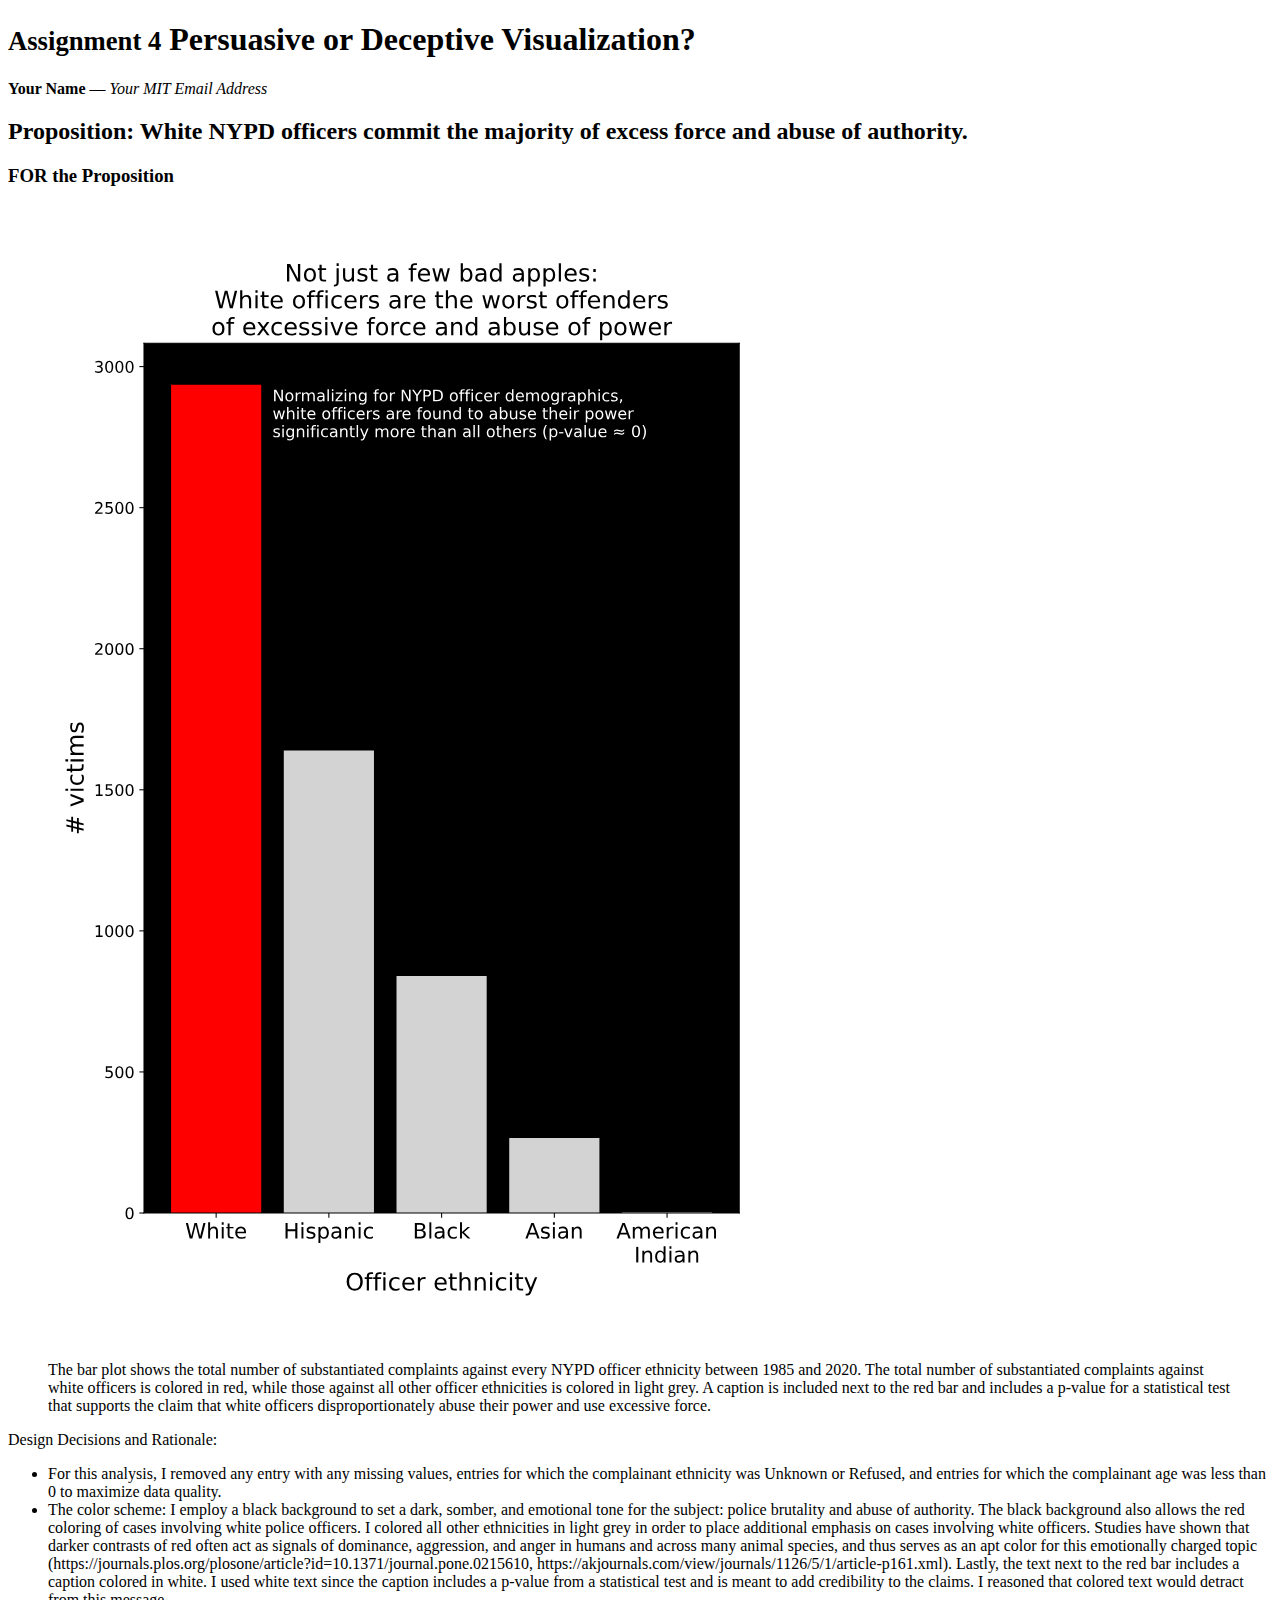
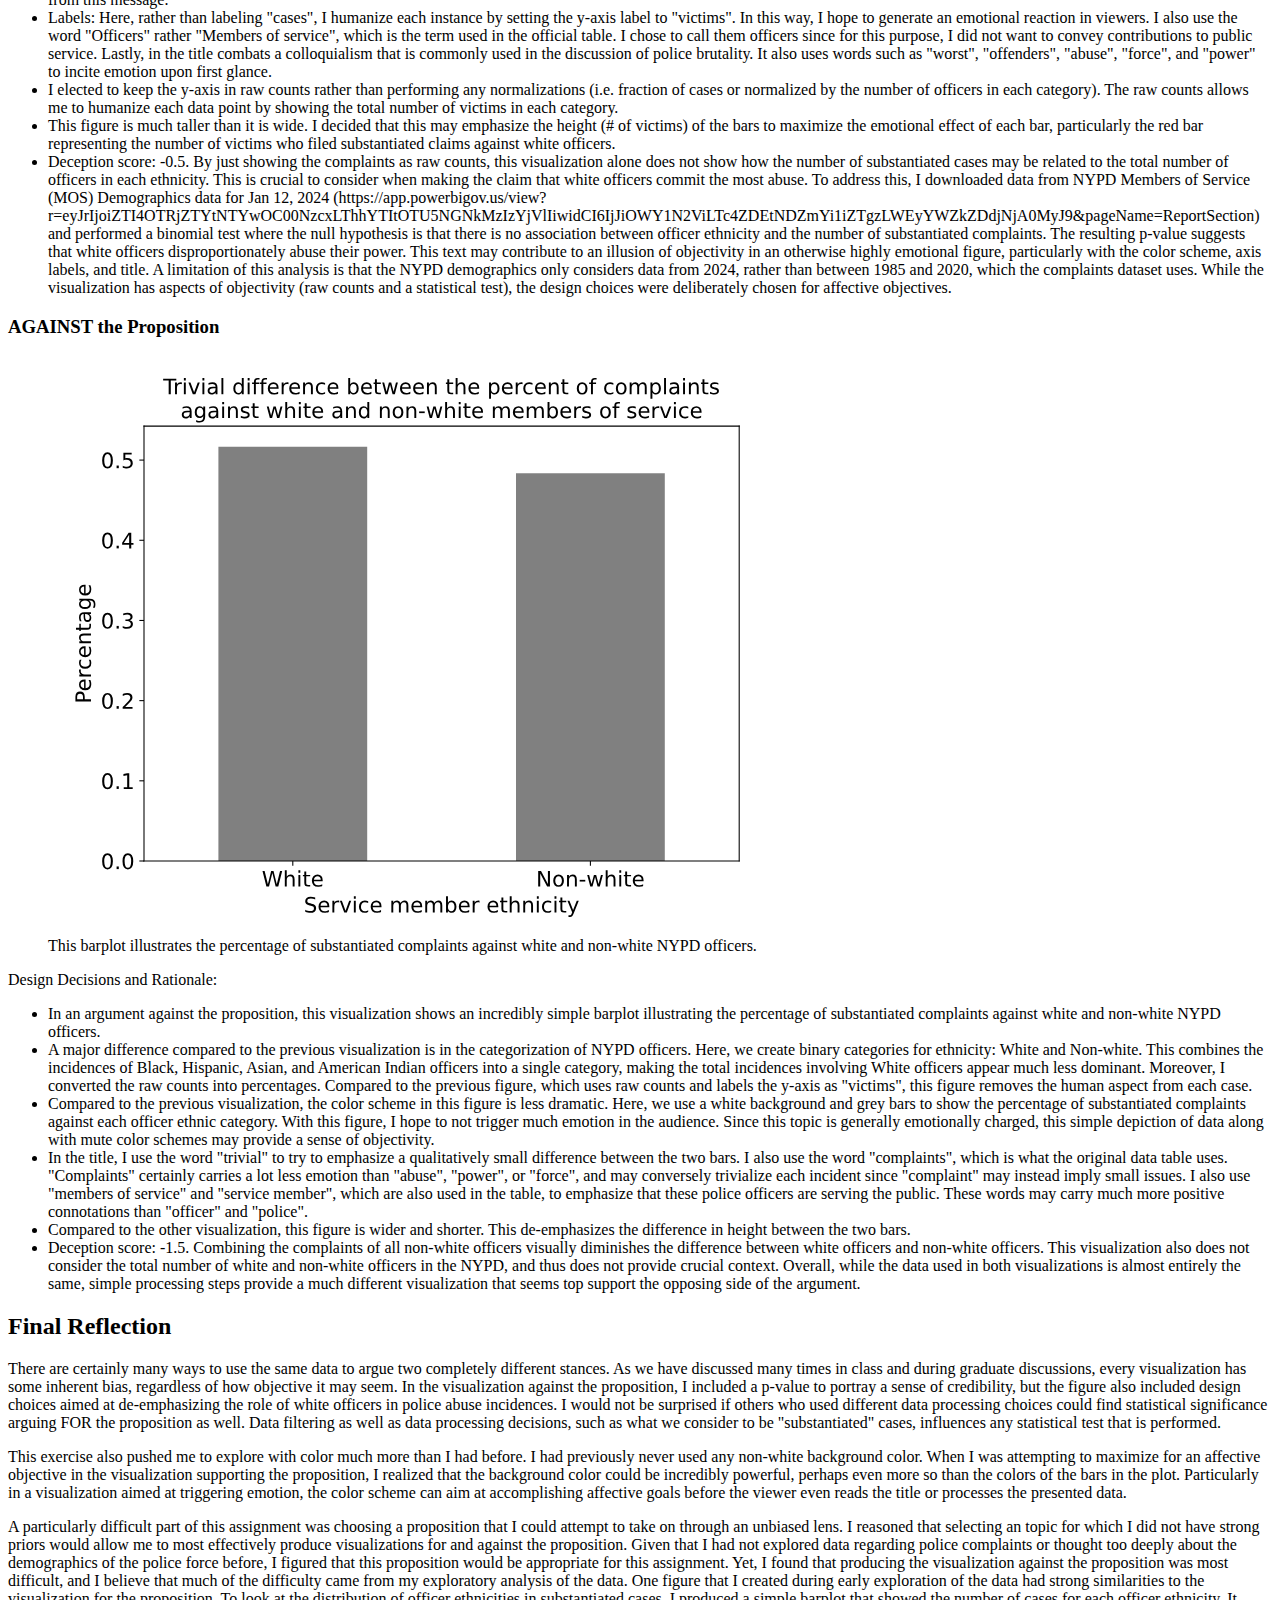
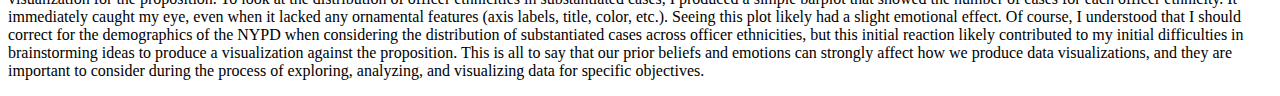
<file: projects/A4/A4_report.html>
<!DOCTYPE HTML>
<html lang="en">
<head>
	<title>Vis & Society Assignment 3</title>
	<link rel="stylesheet" href="https://vis-society.github.io/assignments/report.css" />
</head>

<body>
	<header>
		<h1>
			<small>Assignment 4</small>
			Persuasive or Deceptive Visualization?
		</h1>

		<p>
			<strong>Your Name</strong> — <em>Your MIT Email Address</em>
		</p>
	</header>

	<main>
    <h2>Proposition: White NYPD officers commit the majority of excess force and abuse of authority.</h2>

		<section>
      <h3>FOR the Proposition</h3>

      <figure>
				<img src="images/for.svg" alt="" />
				<figcaption>
					The bar plot shows the total number of substantiated complaints against every NYPD officer ethnicity between 1985 and 2020. 
					The total number of substantiated complaints against white officers is colored in red, while those against all other 
					officer ethnicities is colored in light grey. A caption is included next to the red bar and includes a p-value for a statistical test 
					that supports the claim that white officers disproportionately abuse their power and use excessive force.
				</figcaption>
			</figure>

			<p>
				Design Decisions and Rationale:
			</p>

			<ul>
				<li> For this analysis, I removed any entry with any missing values, entries for which the complainant ethnicity was Unknown or Refused, 
					and entries for which the complainant age was less than 0 to maximize data quality.</li>
				<li>The color scheme: I employ a black background to set a dark, somber, and emotional  tone for the subject: 
					police brutality and abuse of authority. The black background also allows the red coloring of cases involving white police 
					officers. I colored all other ethnicities in light grey in order to place additional emphasis on cases involving white officers. 
					Studies have shown that darker contrasts of red often act as signals of dominance, aggression, and anger in humans and across many 
					animal species, and thus serves as an apt color for this emotionally charged topic 
					(https://journals.plos.org/plosone/article?id=10.1371/journal.pone.0215610, https://akjournals.com/view/journals/1126/5/1/article-p161.xml). 
					Lastly, the text next to the red bar includes a caption colored in white. I used white text since the caption includes a p-value from a statistical test and 
					is meant to add credibility to the claims. I reasoned that colored text would detract from this message.
				</li>
				<li>Labels: Here, rather than labeling "cases", I humanize each instance by setting the y-axis label to "victims". In this way, I hope 
					to generate an emotional reaction in viewers. I also use the word "Officers" rather "Members of service", which is the term used 
					in the official table. I chose to call them officers since for this purpose, I did not want to convey contributions 
					to public service. Lastly, in the title combats a colloquialism that is commonly used in the discussion of police brutality. 
					It also uses words such as "worst", "offenders", "abuse", "force", and "power" to incite emotion upon first glance.</li>
				<li>I elected to keep the y-axis in raw counts rather than performing any normalizations (i.e. fraction of cases or normalized by 
					the number of officers in each category). The raw counts allows me to humanize each data point by showing the total number of 
					victims in each category.</li>
				<li>
					This figure is much taller than it is wide. I decided that this may emphasize the height (# of victims) of the bars to maximize the 
					emotional effect of each bar, particularly the red bar representing the number of victims who filed substantiated claims against 
					white officers. 
				</li>
				<li>Deception score: -0.5. By just showing the complaints as raw counts, this visualization alone does not show how the number of 
					substantiated cases may be related to the total number of officers in each ethnicity. 
					This is crucial to consider when making the claim that white officers commit the most abuse. To address this, I downloaded data 
					from NYPD Members of Service (MOS) Demographics data for Jan 12, 2024 
					(https://app.powerbigov.us/view?r=eyJrIjoiZTI4OTRjZTYtNTYwOC00NzcxLThhYTItOTU5NGNkMzIzYjVlIiwidCI6IjJiOWY1N2ViLTc4ZDEtNDZmYi1iZTgzLWEyYWZkZDdjNjA0MyJ9&pageName=ReportSection) 
					and performed a binomial test where the null hypothesis is that there is no association between officer ethnicity and the number of substantiated complaints. 
					The resulting p-value suggests that white officers disproportionately abuse their power. This text may contribute to an illusion of 
					objectivity in an otherwise highly emotional figure, particularly with the color scheme, axis labels, and title. A limitation of this analysis 
					is that the NYPD demographics only considers data from 2024, rather than between 1985 and 2020, which the complaints dataset uses. 
					While the visualization has aspects of objectivity (raw counts and a statistical test), the design choices were deliberately chosen 
					for affective objectives.</li>
				
			</ul>
    </section>

    <section>
      <h3>AGAINST the Proposition</h3>

      <figure>
				<img src="images/against.svg" alt="" />
				<figcaption>
				This barplot illustrates the percentage of substantiated complaints against white and non-white NYPD officers. 
				</figcaption>
			</figure>

			<p>
				Design Decisions and Rationale:
			</p>

			<ul>
				<li>In an argument against the proposition, this visualization shows an incredibly simple barplot illustrating the percentage of 
					substantiated complaints against white and non-white NYPD officers. </li>
				<li>A major difference compared to the previous visualization is in the categorization of NYPD officers.
					 Here, we create binary categories for ethnicity: White and Non-white. This combines the incidences of Black, Hispanic, 
					 Asian, and American Indian officers into a single category, making the total incidences involving White officers appear 
					 much less dominant. Moreover, I converted the raw counts into percentages. Compared to the previous figure, which uses raw counts 
					 and labels the y-axis as "victims", this figure removes the human aspect from each case.</li>
				<li>Compared to the previous visualization, the color scheme in this figure is less dramatic. Here, we use a white background and 
					grey bars to show the percentage of substantiated complaints against each officer ethnic category. With this figure, I hope to not 
					trigger much emotion in the audience. Since this topic is generally emotionally charged, this simple depiction of data along with 
					mute color schemes may provide a sense of objectivity.</li>
				<li>In the title, I use the word "trivial" to try to emphasize a qualitatively small difference between the two bars. I also use the word 
					"complaints", which is what the original data table uses. "Complaints" certainly carries a lot less emotion than "abuse", "power", or 
					"force", and may conversely trivialize each incident since "complaint" may instead imply small issues. I also use 
					"members of service" and "service member", which are also used in the table, to emphasize that these police officers are serving 
					the public. These words may carry much more positive connotations than "officer" and "police".</li>
					<li>Compared to the other visualization, this figure is wider and shorter. This de-emphasizes the difference in height between 
						the two bars.
					</li>
				<li>Deception score: -1.5. Combining the complaints of all non-white officers visually diminishes the difference between white officers 
					and non-white officers. This visualization also does not consider the total number of white and non-white officers in the NYPD, 
					and thus does not provide crucial context. Overall, while the data used in both visualizations is almost entirely the same, 
					simple processing steps provide a much different visualization that seems top support the opposing side of the argument.
				</li>
			</ul>
    </section>

    <section>
      <h2>Final Reflection</h2>

      <p>There are certainly many ways to use the same data to argue two completely different stances. As we have discussed many times in class
		 and during graduate discussions, every visualization has some inherent bias, regardless of how objective it may seem. In the visualization against 
		 the proposition, I included a p-value to portray a sense of credibility, but the figure also included design choices aimed at de-emphasizing the 
		 role of white officers in police abuse incidences. I would not be surprised if others who used different data processing choices could find 
		 statistical significance arguing FOR the proposition as well. Data filtering as well as data processing decisions, such as what we consider to be 
		 "substantiated" cases, influences any statistical test that is performed.</p>

		 <p>This exercise also pushed me to explore with color much more than I had before. I had previously never used any non-white background color. 
			When I was attempting to maximize for an affective objective in the visualization supporting the proposition, I realized that the background 
			color could be incredibly powerful, perhaps even more so than the colors of the bars in the plot. Particularly in a visualization aimed at 
			triggering emotion, the color scheme can aim at accomplishing affective goals before the viewer even reads the title or processes the 
			presented data.</p>
		
		 <p>A particularly difficult part of this assignment was choosing a proposition that I could attempt to take on through an unbiased lens. 
			I reasoned that selecting an topic for which I did not have strong priors would allow me to most effectively produce visualizations for and 
			against the proposition. Given that I had not explored data regarding police complaints or thought too deeply about the demographics of the 
			police force before, I figured that this proposition would be appropriate for this assignment. Yet, I found that producing the 
			visualization against the proposition was most difficult, and I believe that much of the difficulty came from my exploratory analysis of 
			the data. One figure that I created during early exploration of the data had strong similarities to the visualization for the proposition. 
			To look at the distribution of officer ethnicities in substantiated cases, I produced a simple barplot that showed the number of cases for each 
			officer ethnicity. It immediately caught my eye, even when it lacked any ornamental features (axis labels, title, color, etc.). Seeing this 
			plot likely had a slight emotional effect. Of course, I understood that I should correct for the demographics of the NYPD when considering 
			the distribution of substantiated cases across officer ethnicities, but this initial reaction likely contributed to my initial difficulties in 
			brainstorming ideas to produce a visualization against the proposition. This is all to say that our prior beliefs and emotions 
			can strongly affect how we produce data visualizations, and they are important to consider during the process of exploring, analyzing, and 
			visualizing data for specific objectives.</p>
    </section>
	</main>
</body>
</html>
</file>
